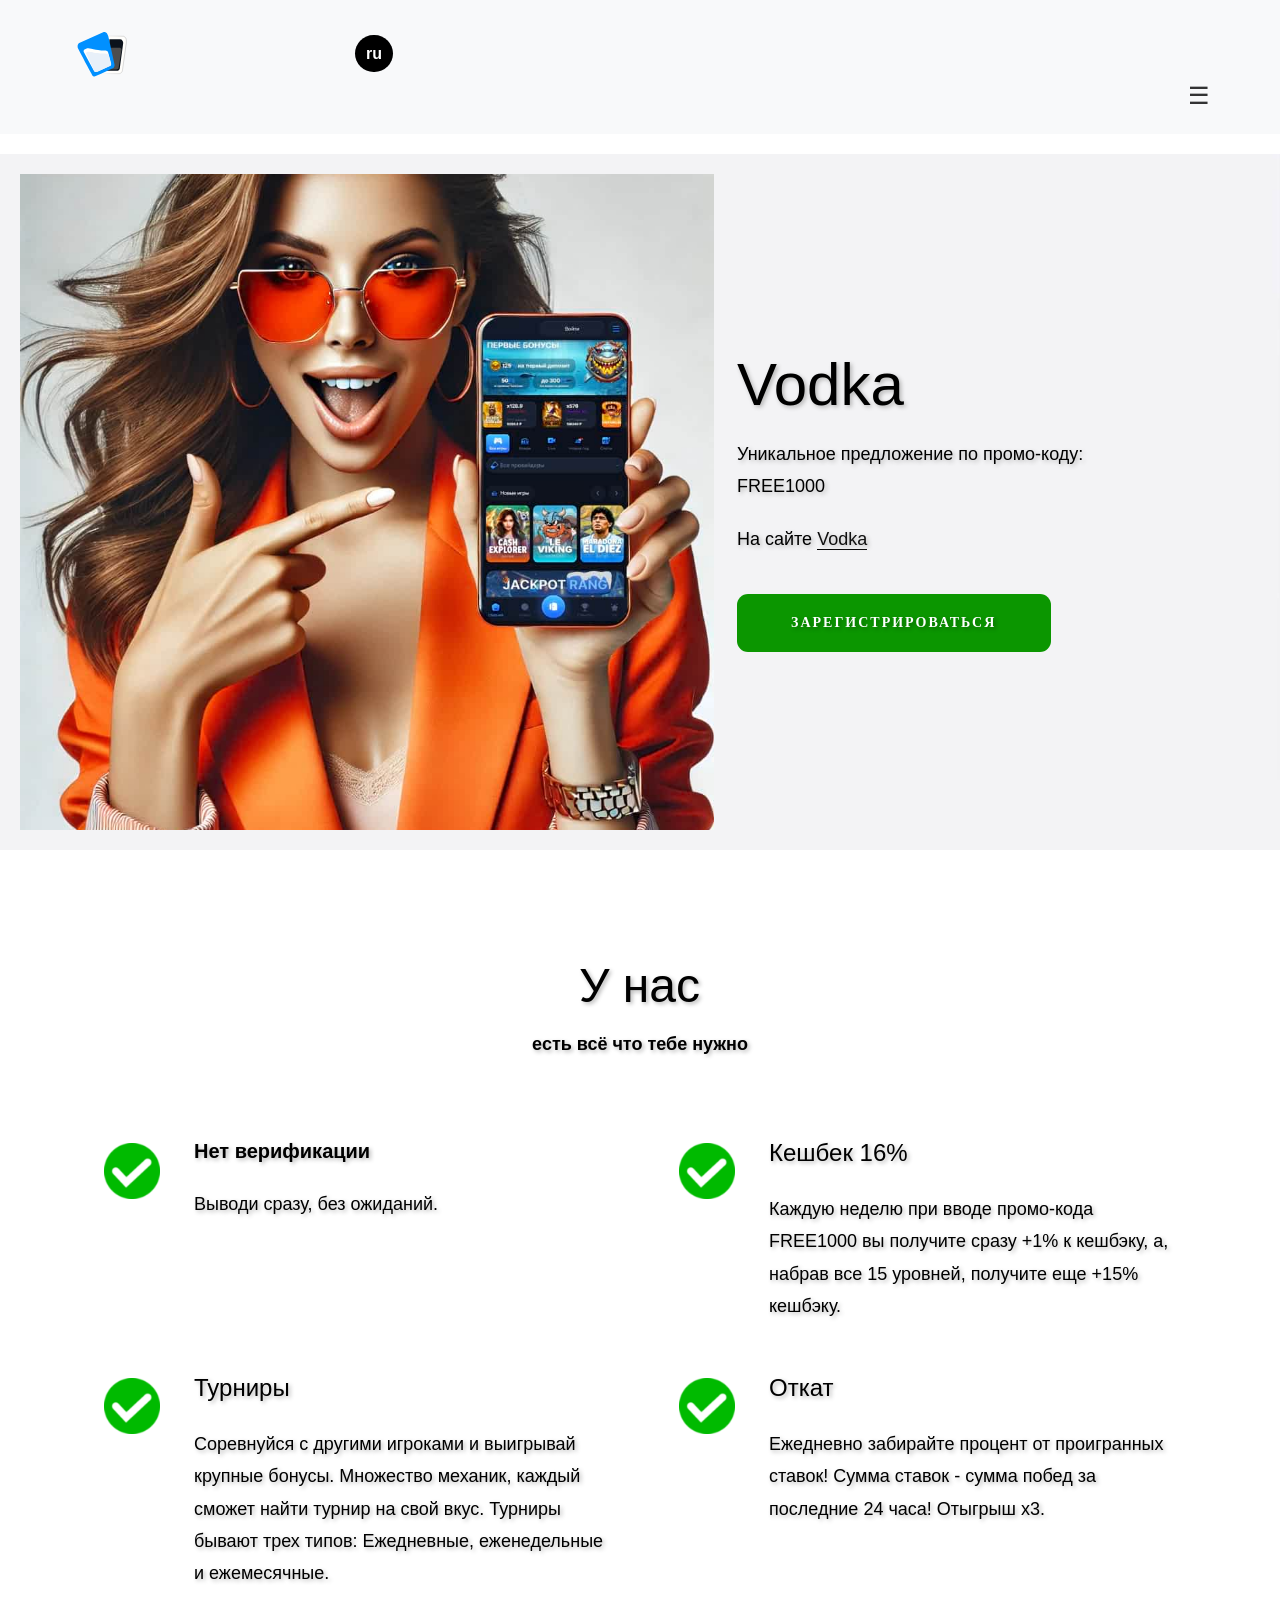
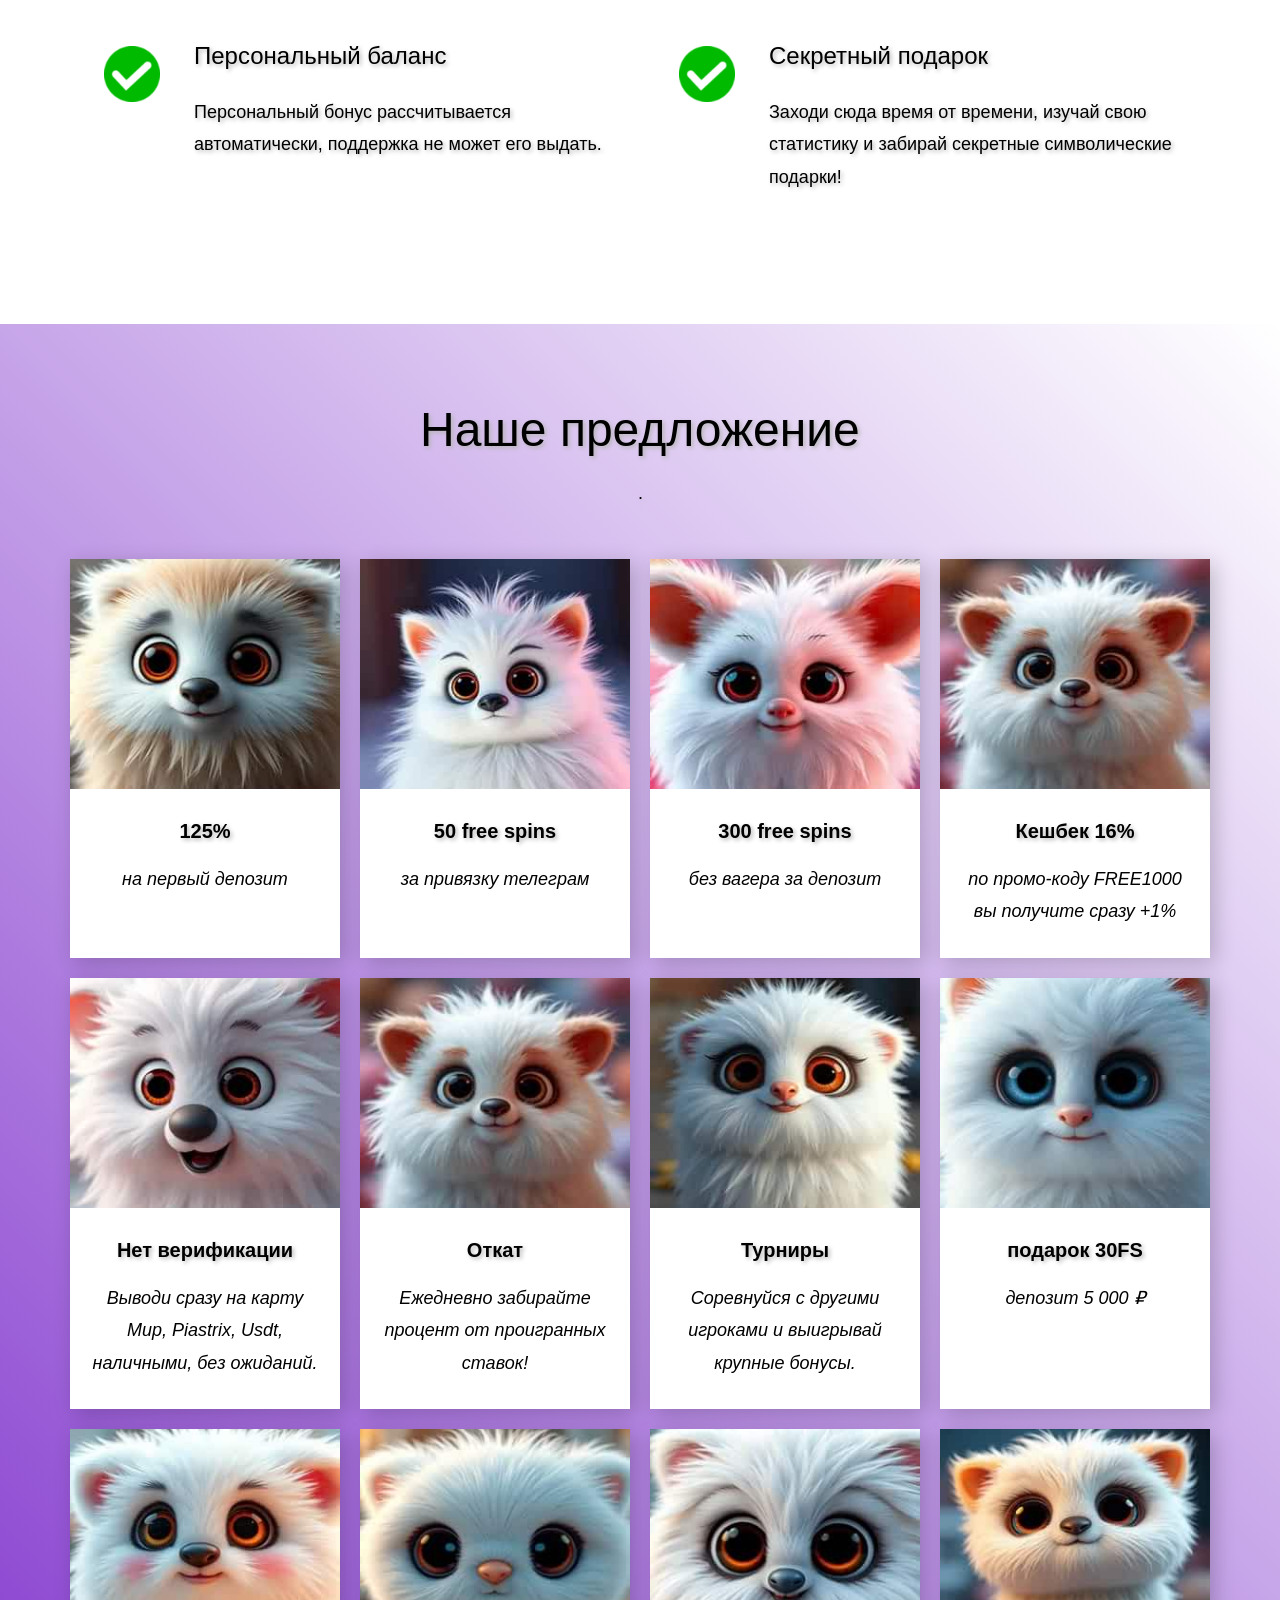
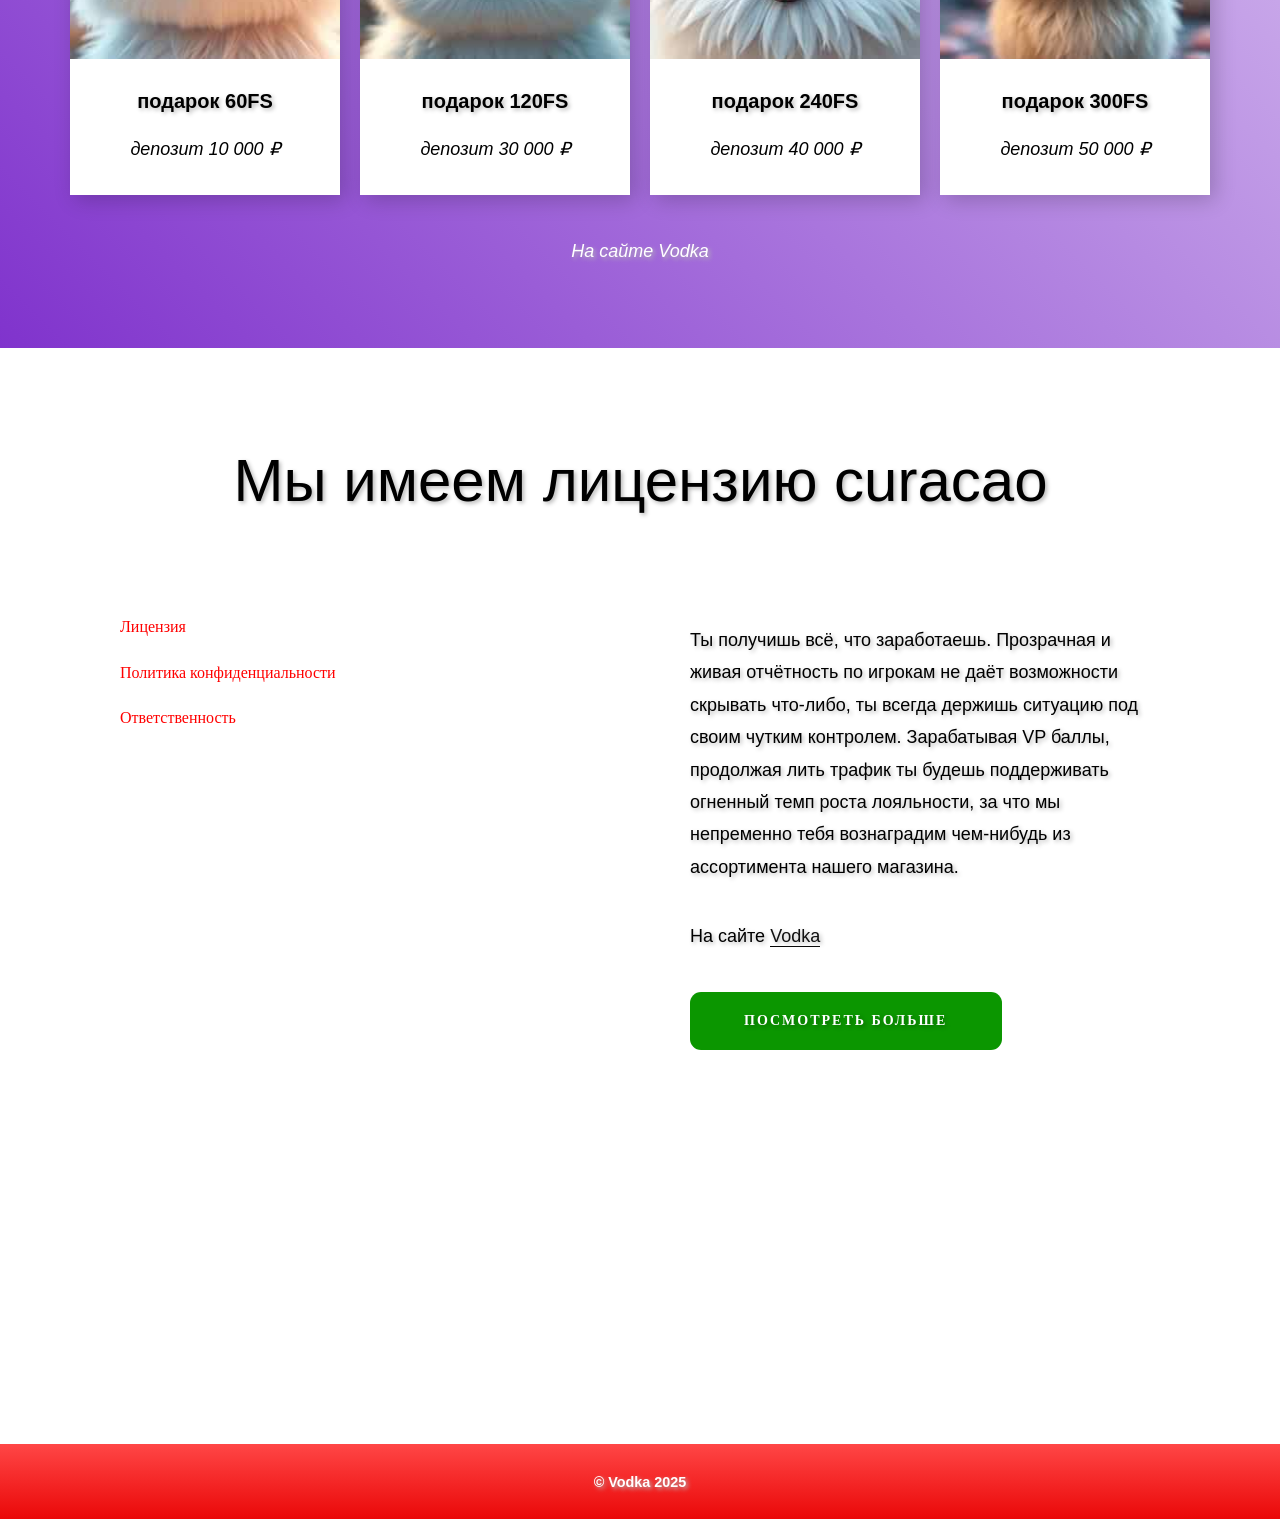
<file: index.html>
<!DOCTYPE html><html lang="ru-RU" class="u-responsive-xs"><head><meta name="viewport" content="width=device-width, initial-scale=1.0"><meta http-equiv="Content-Type" content="text/html; charset=UTF-8"><!--
                 
##          ##       ####         #######         ##      ##            ###
 ##⠀       ##     ###    ###      ##     ##       ##     ##            ## ## 
  ##      ##     ##        ##     ##       ##     ##    ##            ##   ##
   ##    ##      ##        ##     ##       ##     ## # ##            ##     ##
    ##  ##       ##        ##     ##       ##     ##    ##          ###########
     ####         ###    ###      ##     ##       ##     ##        ##         ##
      ##             ####         #######         ##      ###     ##           ##
 
Hi! Want to win a million then this is the place for you!
    
    You've come to the right place! Top casino vodka ➤ site://
    www.vodka_casino,
    title: vodka_casino,
    alt: vodka,
    description: Casino VODKA it is top site original forever.
    --> <style>img:is([sizes="auto" i], [sizes^="auto," i]){ contain-intrinsic-size: 3000px 1500px} @media screen and (max-width: 768px){ .iframe{ width: 300px; height: 169px}} </style><meta name="google-adsense-account" content="ca-pub-1398413853392408"><meta name="mobile-web-app-capable" content="yes"><link rel="preload" as="image" href="images/c461c07a441a5d220e8feb1a/b647818fa6715b5f81bd0768/-min3.jpg" type="image/jpeg"><link rel="stylesheet" href="cashe/nicepage.css" media="screen"><link rel="stylesheet" href="cashe/nicepage-site.css" media="screen"><link rel="stylesheet" href="cashe/kaz-vodka.css" media="screen"><script class="u-script" type="text/javascript" src="assets/jquery-3.5.1.min.js" defer></script><meta name='robots' content='index, follow, max-image-preview:large, max-snippet:-1, max-video-preview:-1'><link rel="canonical" href="https://vodka-kaz.ru/index.html"><meta name="keywords" content="казино-водка,водка-казино,casino-vodka,vodka-casino,vodkabet,казиноводка,водкаказино,casinovodka,vodkacasino,vodkabet,license,vodka,лицензия,зеркало,R это знак качества"><meta name="description" content="Водка Казино ➫ Ваш Бонус ➬ 300fs REGᴺᵒᵂ ➯ Telegram АкТиВаЦиЯ ➩ 50fs сегодня"><title>⌚ ➥ VODKA CASINO ➯ За TeLeGrAm ➩ 50fs today осталось 31 999 активаций ЖМИ</title><meta property="og:locale" content="ru_RU"><meta property="og:type" content="website"><meta property="og:title" content="Vodka - cайт который ты ищешь - Водка официальный сайт - Зеркало - Парнерка"><meta property="og:description" content="Детальный обзор официального сайта Vodka bet и вход по актуальному и рабочему зеркалу Vodka."><meta property="og:url" content="https://vodka-kaz.ru/"><meta property="og:site_name" content="Vodka casino"><meta property="article:modified_time" content="2025-03-06T17:30:01+00:00"><meta property="og:image" content="https://vodka-kaz.ru/vodkabet-logo.webp"><meta property="og:image:width" content="512"><meta property="og:image:height" content="512"><meta property="og:image:type" content="image/webp"><meta name="twitter:card" content="summary_large_image"><meta name="referrer" content="origin"><meta name="theme-color" content="#478ac9"><link rel="icon" type="image/x-icon" href="/favicon.ico"><link rel="icon" type="image/svg+xml" href="/favicon.svg"><meta name="google-site-verification" content="AHiKVr2d71MeeHd6Q_UW0Z-AHg0CI9n0gim0fjjaAjI" /><meta property="og:image:width" content="160"><meta property="og:image:height" content="160"><script async src="https://pagead2.googlesyndication.com/pagead/js/adsbygoogle.js?client=ca-pub-1398413853392408"crossorigin="anonymous"></script></head><body class="u-body u-xl-mode" data-lang="ru"><header class="u-clearfix u-header u-header" id="sec-176e"><div class="u-clearfix u-sheet u-valign-middle u-sheet-1"><a href="#" class="u-image u-logo u-image-1" aria-label="Home"><img src="images/vodka-bet.svg" class="u-logo-image u-logo-image-1" alt="Логотип компании Водка"></a><div class="language-switch"><a href="https://vodka-kaz.ru/en/index.html" class="lang-button">ru</a></div><nav class="u-menu u-menu-hamburger u-offcanvas u-menu-1 u-enable-responsive" data-responsive-from="XL"><div class="menu-collapse" style="font-size: 1rem; letter-spacing: 0px; font-weight: 700; text-transform: uppercase;"><a class="u-button-style u-nav-link" href="https://vodka-kaz.ru" aria-label="Промокод: FREE1000"><span>☰</span></a></div><div class="u-custom-menu u-nav-container"><ul class="u-nav u-spacing-30 u-unstyled u-nav-1"><li class="u-nav-item"><a class="u-button-style u-nav-link" href="#" aria-label="Промокод: FREE1000">Промокод: FREE1000</a></li></ul></div><div class="u-custom-menu u-nav-container-collapse"><div class="u-black u-container-style u-inner-container-layout u-opacity u-opacity-95 u-sidenav"><div class="u-inner-container-layout u-sidenav-overflow"><button class="u-menu-close" aria-label="Закрыть меню"></button><ul class="u-align-center u-nav u-popupmenu-items u-unstyled u-nav-2"><li class="u-nav-item"><a class="u-button-style u-nav-link" href="#">Промокод: FREE1000</a></li></ul></div></div><div class="u-black u-menu-overlay u-opacity u-opacity-70"></div></div><style class="offcanvas-style">.u-offcanvas .u-sidenav{ flex-basis: 250px !important} .u-offcanvas:not(.u-menu-open-right) .u-sidenav{ margin-left: -250px} .u-offcanvas.u-menu-open-right .u-sidenav{ margin-right: -250px} @keyframes menu-shift-left{ from{ left: 0} to{ left: 250px}} @keyframes menu-unshift-left{ from{ left: 250px} to{ left: 0}} @keyframes menu-shift-right{ from{ right: 0} to{ right: 250px}} @keyframes menu-unshift-right{ from{ right: 250px} to{ right: 0}} </style></nav></div></header><section class="u-clearfix u-image u-section-1" id="sec-e73e" data-image-width="1980" data-image-height="1190"><div class="u-clearfix u-layout-wrap u-layout-wrap-1"><div class="u-layout"><div class="u-layout-row"><div class="u-align-left u-container-style u-image u-layout-cell u-size-35-lg u-size-35-xl u-size-60-md u-size-60-sm u-size-60-xs u-image-1 animated customAnimationIn-played" data-image-width="1376" data-image-height="1080" data-animation-name="customAnimationIn" data-animation-duration="1000" style="will-change: transform, opacity; animation-duration: 1000ms;"><div class="u-container-layout u-container-layout-1"></div></div><div class="u-align-left u-container-align-left u-container-style u-layout-cell u-size-25-lg u-size-25-xl u-size-60-md u-size-60-sm u-size-60-xs u-layout-cell-2 animated customAnimationIn-played" data-animation-name="customAnimationIn" data-animation-duration="1000" data-animation-delay="250" style="will-change: transform, opacity; animation-duration: 1000ms;"><div class="u-container-layout u-valign-middle u-container-layout-2"><h2 class="u-align-left u-text u-text-1">Vodka</h2><p class="u-align-left u-text u-text-2">Уникальное предложение по промо-коду: FREE1000</p><p class="u-align-left u-text u-text-3">На сайте <a href="cashe/vodka.html" class="u-active-none u-border-1 u-border-black u-border-no-left u-border-no-right u-border-no-top u-btn u-button-link u-button-style u-hover-none u-none u-text-body-color u-btn-1" target="_blank" aria-label="Ссылка на сайт Vodka">Vodka</a></p><button class="u-active-black u-align-left u-border-none u-btn u-btn-round u-button-style u-hover-black u-palette-3-base u-radius-11 u-btn-2" type="button" onclick="window.location.href='cashe/vodka.html';">Зарегистрироваться </button></div></div></div></div></div></section><section class="u-align-left u-clearfix u-container-align-center u-white u-section-2" id="carousel_196f"><div class="u-clearfix u-sheet u-valign-middle-lg u-valign-middle-md u-valign-middle-sm u-valign-middle-xs u-sheet-1"><h2 class="u-align-center u-text u-text-default u-text-1 animated customAnimationIn-played" data-animation-name="customAnimationIn" data-animation-duration="1500" style="will-change: transform, opacity; animation-duration: 1500ms;">У нас</h2><p class="u-align-center u-text u-text-2 animated customAnimationIn-played" data-animation-name="customAnimationIn" data-animation-duration="1000" style="will-change: transform, opacity; animation-duration: 1000ms;">есть всё что тебе нужно</p><div class="u-expanded-width u-list u-list-1"><div class="u-repeater u-repeater-1"><div class="u-align-left u-container-style u-list-item u-repeater-item u-white u-list-item-1 animated customAnimationIn-played" data-animation-name="customAnimationIn" data-animation-duration="1500" data-animation-delay="500" style="will-change: transform, opacity; animation-duration: 1500ms;"><div class="u-container-layout u-similar-container u-container-layout-1"><span class="u-file-icon u-icon u-icon-circle u-palette-3-base u-icon-1"><img src="images/vodka.png" alt="в зеленом кружке белая галочка" class="scaled-image"></span><h3 class="u-text u-text-3">Нет верификации</h3><p class="u-text u-text-4">Выводи сразу, без ожиданий.</p></div></div><div class="u-align-left u-container-style u-list-item u-repeater-item u-white u-list-item-2 animated customAnimationIn-played" data-animation-name="customAnimationIn" data-animation-duration="1500" data-animation-delay="500" style="will-change: transform, opacity; animation-duration: 1500ms;"><div class="u-container-layout u-similar-container u-container-layout-2"><span class="u-file-icon u-icon u-icon-circle u-palette-3-base u-icon-2"><img src="images/vodka.png" alt="в зеленом кружке белая галочка" class="scaled-image"></span><h3 class="u-text u-text-5">Кешбек 16%</h3><p class="u-text u-text-6">Каждую неделю при вводе промо-кода FREE1000 вы получите сразу +1% к кешбэку, а, набрав все 15 уровней, получите еще +15% кешбэку.</p></div></div><div class="u-align-left u-container-style u-list-item u-repeater-item u-white u-list-item-3 animated customAnimationIn-played" data-animation-name="customAnimationIn" data-animation-duration="1500" data-animation-delay="500" style="will-change: transform, opacity; animation-duration: 1500ms;"><div class="u-container-layout u-similar-container u-container-layout-3"><span class="u-file-icon u-icon u-icon-circle u-palette-3-base u-icon-3"><img src="images/vodka.png" alt="в зеленом кружке белая галочка" class="scaled-image"></span><h3 class="u-text u-text-7">Турниры</h3><p class="u-text u-text-8">Соревнуйся с другими игроками и выигрывай крупные бонусы. Множество механик, каждый сможет найти турнир на свой вкус. Турниры бывают трех типов: Ежедневные, еженедельные и ежемесячные.</p></div></div><div class="u-align-left u-container-style u-list-item u-repeater-item u-white u-list-item-4 animated customAnimationIn-played" data-animation-name="customAnimationIn" data-animation-duration="1500" data-animation-delay="500" style="will-change: transform, opacity; animation-duration: 1500ms;"><div class="u-container-layout u-similar-container u-container-layout-4"><span class="u-file-icon u-icon u-icon-circle u-palette-3-base u-icon-4"><img src="images/vodka.png" alt="в зеленом кружке белая галочка" class="scaled-image"></span><h3 class="u-text u-text-9">Откат</h3><p class="u-text u-text-10">Ежедневно забирайте процент от проигранных ставок! Сумма ставок - сумма побед за последние 24 часа! Отыгрыш x3.</p></div></div><div class="u-align-left u-container-style u-list-item u-repeater-item u-white u-list-item-5 animated customAnimationIn-played" data-animation-name="customAnimationIn" data-animation-duration="1500" data-animation-delay="500" style="will-change: transform, opacity; animation-duration: 1500ms;"><div class="u-container-layout u-similar-container u-container-layout-5"><span class="u-file-icon u-icon u-icon-circle u-palette-3-base u-icon-5"><img src="images/vodka.png" alt="в зеленом кружке белая галочка" class="scaled-image"></span><h3 class="u-text u-text-11">Персональный баланс</h3><p class="u-text u-text-12">Персональный бонус рассчитывается автоматически, поддержка не может его выдать.</p></div></div><div class="u-align-left u-container-style u-list-item u-repeater-item u-white u-list-item-6 animated customAnimationIn-played" data-animation-name="customAnimationIn" data-animation-duration="1500" data-animation-delay="500" style="will-change: transform, opacity; animation-duration: 1500ms;"><div class="u-container-layout u-similar-container u-container-layout-6"><span class="u-file-icon u-icon u-icon-circle u-palette-3-base u-icon-6"><img src="images/vodka.png" alt="в зеленом кружке белая галочка" class="scaled-image"></span><h3 class="u-text u-text-13">Секретный подарок</h3><p class="u-text u-text-14">Заходи сюда время от времени, изучай свою статистику и забирай секретные символические подарки!</p></div></div></div></div></div></section><section class="u-align-center u-clearfix u-container-align-center u-palette-3-base u-section-3" id="sec-3174"><div class="u-clearfix u-sheet u-valign-middle u-sheet-1"><h2 class="u-align-center u-text u-text-default u-text-1 animated customAnimationIn-played" data-animation-name="customAnimationIn" data-animation-duration="1500" data-animation-delay="0" style="will-change: transform, opacity; animation-duration: 1500ms;">Наше предложение</h2><p class="u-align-center u-text u-text-2 animated customAnimationIn-played" data-animation-name="customAnimationIn" data-animation-duration="1500" data-animation-delay="250" style="will-change: transform, opacity; animation-duration: 1500ms;">.</p><div class="u-expanded-width u-list u-list-1"><div class="u-repeater u-repeater-1"><div class="u-align-center u-container-align-center-lg u-container-align-center-md u-container-align-center-sm u-container-align-center-xs u-container-style u-list-item u-palette-5-dark-3 u-repeater-item u-shape-rectangle u-list-item-1 animated customAnimationIn-played" data-animation-name="customAnimationIn" data-animation-duration="1500" data-animation-delay="500" style="will-change: transform, opacity; animation-duration: 1500ms;"><div class="u-container-layout u-similar-container u-container-layout-1"><img class="u-expanded-width u-image u-image-default u-image-1" src="images/d2cc3eaa/2713395/images/rtt.jpg" alt="125% на первый депозит"><h3 class="u-align-center-lg u-align-center-md u-align-center-sm u-align-center-xs u-custom-font u-font-roboto-condensed u-hover-feature u-text u-text-3">125%</h3><p class="u-align-center-lg u-align-center-md u-align-center-sm u-align-center-xs u-hover-feature u-text u-text-4">на первый депозит</p></div></div><div class="u-align-center u-container-align-center-lg u-container-align-center-md u-container-align-center-sm u-container-align-center-xs u-container-style u-list-item u-palette-5-dark-3 u-repeater-item u-shape-rectangle u-list-item-2 animated customAnimationIn-played" data-animation-name="customAnimationIn" data-animation-duration="1500" data-animation-delay="500" style="will-change: transform, opacity; animation-duration: 1500ms;"><div class="u-container-layout u-similar-container u-container-layout-2"><img class="u-expanded-width u-image u-image-default u-image-2" src="images/d2cc3eaa/3159880/images/32144.jpg" alt="50 free spins за привязку телеграм"><h3 class="u-align-center-lg u-align-center-md u-align-center-sm u-align-center-xs u-custom-font u-font-roboto-condensed u-hover-feature u-text u-text-5">50 free spins</h3><p class="u-align-center-lg u-align-center-md u-align-center-sm u-align-center-xs u-hover-feature u-text u-text-6">за привязку телеграм</p></div></div><div class="u-align-center u-container-align-center-lg u-container-align-center-md u-container-align-center-sm u-container-align-center-xs u-container-style u-list-item u-palette-5-dark-3 u-repeater-item u-shape-rectangle u-list-item-3 animated customAnimationIn-played" data-animation-name="customAnimationIn" data-animation-duration="1500" data-animation-delay="500" style="will-change: transform, opacity; animation-duration: 1500ms;"><div class="u-container-layout u-similar-container u-container-layout-3"><img class="u-expanded-width u-image u-image-default u-image-3" src="images/d2cc3eaa/3159880/images/321.jpg" alt="300 free spins без вагера за депозит"><h3 class="u-align-center-lg u-align-center-md u-align-center-sm u-align-center-xs u-custom-font u-font-roboto-condensed u-hover-feature u-text u-text-7">300 free spins</h3><p class="u-align-center-lg u-align-center-md u-align-center-sm u-align-center-xs u-hover-feature u-text u-text-8">без вагера за депозит</p></div></div><div class="u-align-center u-container-align-center-lg u-container-align-center-md u-container-align-center-sm u-container-align-center-xs u-container-style u-list-item u-palette-5-dark-3 u-repeater-item u-shape-rectangle u-list-item-4 animated customAnimationIn-played" data-animation-name="customAnimationIn" data-animation-duration="1500" data-animation-delay="500" style="will-change: transform, opacity; animation-duration: 1500ms;"><div class="u-container-layout u-similar-container u-container-layout-4"><img class="u-expanded-width u-image u-image-default u-image-4" src="images/d2cc3eaa/3159880/images/er4334.jpg" alt="Кешбек 16% по промо-коду FREE1000 вы получите сразу +1%"><h3 class="u-align-center-lg u-align-center-md u-align-center-sm u-align-center-xs u-custom-font u-font-roboto-condensed u-hover-feature u-text u-text-9">Кешбек 16%</h3><p class="u-align-center-lg u-align-center-md u-align-center-sm u-align-center-xs u-hover-feature u-text u-text-10">по промо-коду FREE1000 вы получите сразу +1%</p></div></div><div class="u-align-center u-container-align-center-lg u-container-align-center-md u-container-align-center-sm u-container-align-center-xs u-container-style u-list-item u-palette-5-dark-3 u-repeater-item u-shape-rectangle u-list-item-5 animated customAnimationIn-played" data-animation-name="customAnimationIn" data-animation-duration="1500" data-animation-delay="500" style="will-change: transform, opacity; animation-duration: 1500ms;"><div class="u-container-layout u-similar-container u-container-layout-5"><img class="u-expanded-width u-image u-image-default u-image-5" src="images/d2cc3eaa/3159880/images/44556.jpg" alt="Нет верификации"><h3 class="u-align-center-lg u-align-center-md u-align-center-sm u-align-center-xs u-custom-font u-font-roboto-condensed u-hover-feature u-text u-text-11">Нет верификации</h3><p class="u-align-center-lg u-align-center-md u-align-center-sm u-align-center-xs u-hover-feature u-text u-text-12">Выводи сразу на карту Мир, Piastrix, Usdt, наличными, без ожиданий.</p></div></div><div class="u-align-center u-container-align-center-lg u-container-align-center-md u-container-align-center-sm u-container-align-center-xs u-container-style u-list-item u-palette-5-dark-3 u-repeater-item u-shape-rectangle u-list-item-6 animated customAnimationIn-played" data-animation-name="customAnimationIn" data-animation-duration="1500" data-animation-delay="500" style="will-change: transform, opacity; animation-duration: 1500ms;"><div class="u-container-layout u-similar-container u-container-layout-6"><img class="u-expanded-width u-image u-image-default u-image-6" src="images/d2cc3eaa/3159880/images/4r3536.jpg" alt="Откат"><h3 class="u-align-center-lg u-align-center-md u-align-center-sm u-align-center-xs u-custom-font u-font-roboto-condensed u-hover-feature u-text u-text-13">Откат</h3><p class="u-align-center-lg u-align-center-md u-align-center-sm u-align-center-xs u-hover-feature u-text u-text-14">Ежедневно забирайте процент от проигранных ставок!</p></div></div><div class="u-align-center u-container-align-center-lg u-container-align-center-md u-container-align-center-sm u-container-align-center-xs u-container-style u-list-item u-palette-5-dark-3 u-repeater-item u-shape-rectangle u-list-item-7 animated customAnimationIn-played" data-animation-name="customAnimationIn" data-animation-duration="1500" data-animation-delay="500" style="will-change: transform, opacity; animation-duration: 1500ms;"><div class="u-container-layout u-similar-container u-container-layout-7"><img class="u-expanded-width u-image u-image-default u-image-7" src="images/d2cc3eaa/3159880/images/rttyyy.jpg" alt="Турниры"><h3 class="u-align-center-lg u-align-center-md u-align-center-sm u-align-center-xs u-custom-font u-font-roboto-condensed u-hover-feature u-text u-text-15">Турниры</h3><p class="u-align-center-lg u-align-center-md u-align-center-sm u-align-center-xs u-hover-feature u-text u-text-16">Соревнуйся с другими игроками и выигрывай крупные бонусы.</p></div></div><div class="u-align-center u-container-align-center-lg u-container-style u-list-item u-palette-5-dark-3 u-repeater-item u-shape-rectangle u-video-cover u-list-item-8 animated customAnimationIn-played" data-animation-name="customAnimationIn" data-animation-duration="1500" data-animation-delay="500" style="will-change: transform, opacity; animation-duration: 1500ms;"><div class="u-container-layout u-similar-container u-container-layout-8"><img class="u-expanded-width u-image u-image-default u-image-8" src="images/c461c07a441a5d220e8feb1a/2829e0920a9c51c18a247f37/ui.jpg" alt="подарок 30FS"><h3 class="u-align-center-lg u-align-center-md u-align-center-sm u-align-center-xs u-custom-font u-font-roboto-condensed u-hover-feature u-text u-text-17">подарок 30FS</h3><p class="u-align-center-lg u-align-center-md u-align-center-sm u-align-center-xs u-hover-feature u-text u-text-18">депозит 5 000 ₽</p></div></div><div class="u-align-center u-container-align-center-lg u-container-style u-list-item u-palette-5-dark-3 u-repeater-item u-shape-rectangle u-video-cover u-list-item-9 animated customAnimationIn-played" data-animation-name="customAnimationIn" data-animation-duration="1500" data-animation-delay="500" style="will-change: transform, opacity; animation-duration: 1500ms;"><div class="u-container-layout u-similar-container u-container-layout-9"><img class="u-expanded-width u-image u-image-default u-image-9" src="images/d2cc3eaa/2713395/images/45t2.jpg" alt="подарок 60FS"><h3 class="u-align-center-lg u-align-center-md u-align-center-sm u-align-center-xs u-custom-font u-font-roboto-condensed u-hover-feature u-text u-text-19">подарок 60FS</h3><p class="u-align-center-lg u-align-center-md u-align-center-sm u-align-center-xs u-hover-feature u-text u-text-20">депозит 10 000 ₽</p></div></div><div class="u-align-center u-container-align-center-lg u-container-style u-list-item u-palette-5-dark-3 u-repeater-item u-shape-rectangle u-video-cover u-list-item-10 animated customAnimationIn-played" data-animation-name="customAnimationIn" data-animation-duration="1500" data-animation-delay="500" style="will-change: transform, opacity; animation-duration: 1500ms;"><div class="u-container-layout u-similar-container u-container-layout-10"><img class="u-expanded-width u-image u-image-default u-image-10" src="images/d2cc3eaa/2713395/images/34554.jpg" alt="подарок 120FS"><h3 class="u-align-center-lg u-align-center-md u-align-center-sm u-align-center-xs u-custom-font u-font-roboto-condensed u-hover-feature u-text u-text-21">подарок 120FS</h3><p class="u-align-center-lg u-align-center-md u-align-center-sm u-align-center-xs u-hover-feature u-text u-text-22">депозит 30 000 ₽</p></div></div><div class="u-align-center u-container-align-center-lg u-container-style u-list-item u-palette-5-dark-3 u-repeater-item u-shape-rectangle u-video-cover u-list-item-11 animated customAnimationIn-played" data-animation-name="customAnimationIn" data-animation-duration="1500" data-animation-delay="500" style="will-change: transform, opacity; animation-duration: 1500ms;"><div class="u-container-layout u-similar-container u-container-layout-11"><img class="u-expanded-width u-image u-image-default u-image-11" src="images/d2cc3eaa/2713395/images/ytty.jpg" alt="подарок 240FS"><h3 class="u-align-center-lg u-align-center-md u-align-center-sm u-align-center-xs u-custom-font u-font-roboto-condensed u-hover-feature u-text u-text-23">подарок 240FS</h3><p class="u-align-center-lg u-align-center-md u-align-center-sm u-align-center-xs u-hover-feature u-text u-text-24">депозит 40 000 ₽</p></div></div><div class="u-align-center u-container-align-center-lg u-container-style u-list-item u-palette-5-dark-3 u-repeater-item u-shape-rectangle u-video-cover u-list-item-12 animated customAnimationIn-played" data-animation-name="customAnimationIn" data-animation-duration="1500" data-animation-delay="500" style="will-change: transform, opacity; animation-duration: 1500ms;"><div class="u-container-layout u-similar-container u-container-layout-12"><img class="u-expanded-width u-image u-image-default u-image-12" src="images/d2cc3eaa/2713395/images/45454666.jpg" alt="подарок 300FS"><h3 class="u-align-center-lg u-align-center-md u-align-center-sm u-align-center-xs u-custom-font u-font-roboto-condensed u-hover-feature u-text u-text-25">подарок 300FS</h3><p class="u-align-center-lg u-align-center-md u-align-center-sm u-align-center-xs u-hover-feature u-text u-text-26">депозит 50 000 ₽</p></div></div></div></div><p class="u-align-center u-text u-text-body-alt-color u-text-27 animated customAnimationIn-played" data-animation-name="customAnimationIn" data-animation-duration="1500" data-animation-delay="500" style="will-change: transform, opacity; animation-duration: 1500ms;">На сайте <a href="cashe/vodka.html" class="u-border-1 u-border-active-palette-2-base u-border-hover-palette-2-base u-border-no-left u-border-no-right u-border-no-top u-border-white u-bottom-left-radius-0 u-bottom-right-radius-0 u-btn u-button-link u-button-style u-none u-radius-0 u-text-body-alt-color u-top-left-radius-0 u-top-right-radius-0 u-btn-1" target="_blank" aria-label="Ссылка на сайт Vodka">Vodka</a></p></div></section><section class="u-align-center u-clearfix u-section-4" id="carousel_3bdb"><div class="u-clearfix u-sheet u-sheet-1"><h2 class="u-text u-text-1 animated customAnimationIn-played" data-animation-name="customAnimationIn" data-animation-duration="1500" data-animation-delay="500" style="will-change: transform, opacity; animation-duration: 1500ms;">Мы имеем лицензию curacao</h2><div class="u-clearfix u-expanded-width u-layout-wrap u-layout-wrap-1"><div class="u-layout"><div class="u-layout-row"><div class="u-container-style u-layout-cell u-size-30 u-white u-layout-cell-1 animated customAnimationIn-played" data-animation-name="customAnimationIn" data-animation-duration="1500" data-animation-delay="250" style="will-change: transform, opacity; animation-duration: 1500ms;"><div class="u-container-layout u-valign-top u-container-layout-1"><div class="u-accordion u-expanded-width u-spacing-2 u-accordion-1"><div role="tablist"><a class="u-accordion-link u-active-palette-3-base u-button-style u-text-palette-3-base url" href="cashe/license.html" id="link-accordion-license" aria-controls="accordion-license" aria-expanded="true" role="tab" target="_blank">Лицензия</a><a class="u-accordion-link u-active-palette-3-base u-button-style u-text-palette-3-base url" href="cashe/police.html" id="link-accordion-privacy" aria-controls="accordion-privacy" aria-expanded="false" role="tab" target="_blank">Политика конфиденциальности</a><a class="u-accordion-link u-active-palette-3-base u-button-style u-text-palette-3-base url" href="cashe/otvet.html" id="link-accordion-responsibility" aria-controls="accordion-responsibility" aria-expanded="false" role="tab" target="_blank">Ответственность</a></div></div></div></div><div class="u-align-left u-container-style u-layout-cell u-size-30 u-layout-cell-2 animated customAnimationIn-played" data-animation-name="customAnimationIn" data-animation-duration="1500" data-animation-delay="500" style="will-change: transform, opacity; animation-duration: 1500ms;"><div class="u-container-layout u-container-layout-6"><p class="u-text u-text-7">Ты получишь всё, что заработаешь. Прозрачная и живая отчётность по игрокам не даёт возможности скрывать что-либо, ты всегда держишь ситуацию под своим чутким контролем. Зарабатывая VP баллы, продолжая лить трафик ты будешь поддерживать огненный темп роста лояльности, за что мы непременно тебя вознаградим чем-нибудь из ассортимента нашего магазина.</p><p class="u-align-left u-text u-text-8">На сайте <a href="cashe/vodka.html" class="u-active-none u-border-1 u-border-black u-border-no-left u-border-no-right u-border-no-top u-btn u-button-link u-button-style u-hover-none u-none u-text-body-color u-btn-1" target="_blank" aria-label="Ссылка на сайт Vodka">Vodka</a></p><button class="u-active-black u-align-left u-border-none u-btn u-btn-round u-button-style u-hover-black u-palette-3-base u-radius-11 u-btn-2" type="button" onclick="window.location.href='cashe/vodka.html';">Посмотреть больше </button></div></div></div></div></div></div></section><section class="u-backlink u-clearfix u-grey-80"><a class="u-link" href="#" target="_blank" aria-label="Ссылка на Nicepage"><span></span></a><p class="u-text"><span style="color: #FFFFFF;">© Vodka 2025</span></p><a class="u-link" href="#" target="_blank" aria-label="Ссылка на Nicepage"><span></span></a></section><style>.u-disable-duration *{ transition-duration: 0s !important} </style></body></html>
</file>
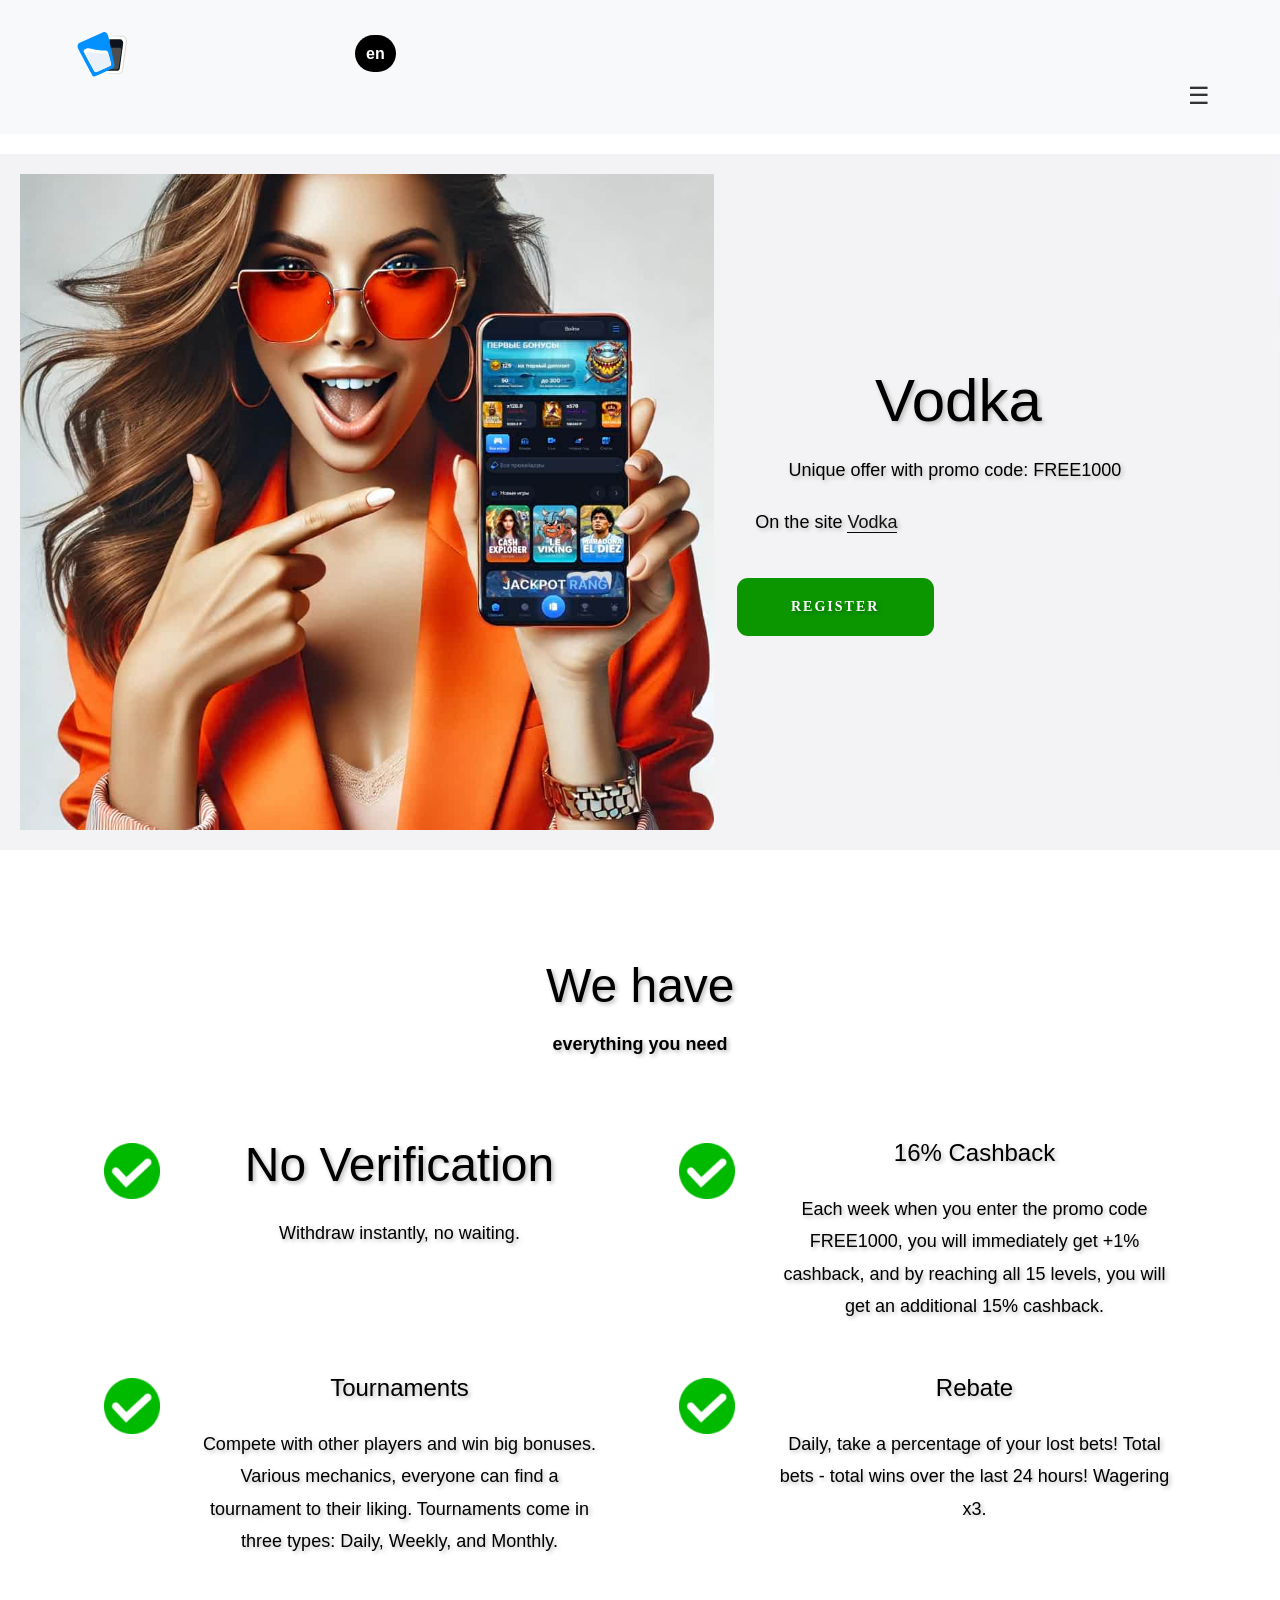
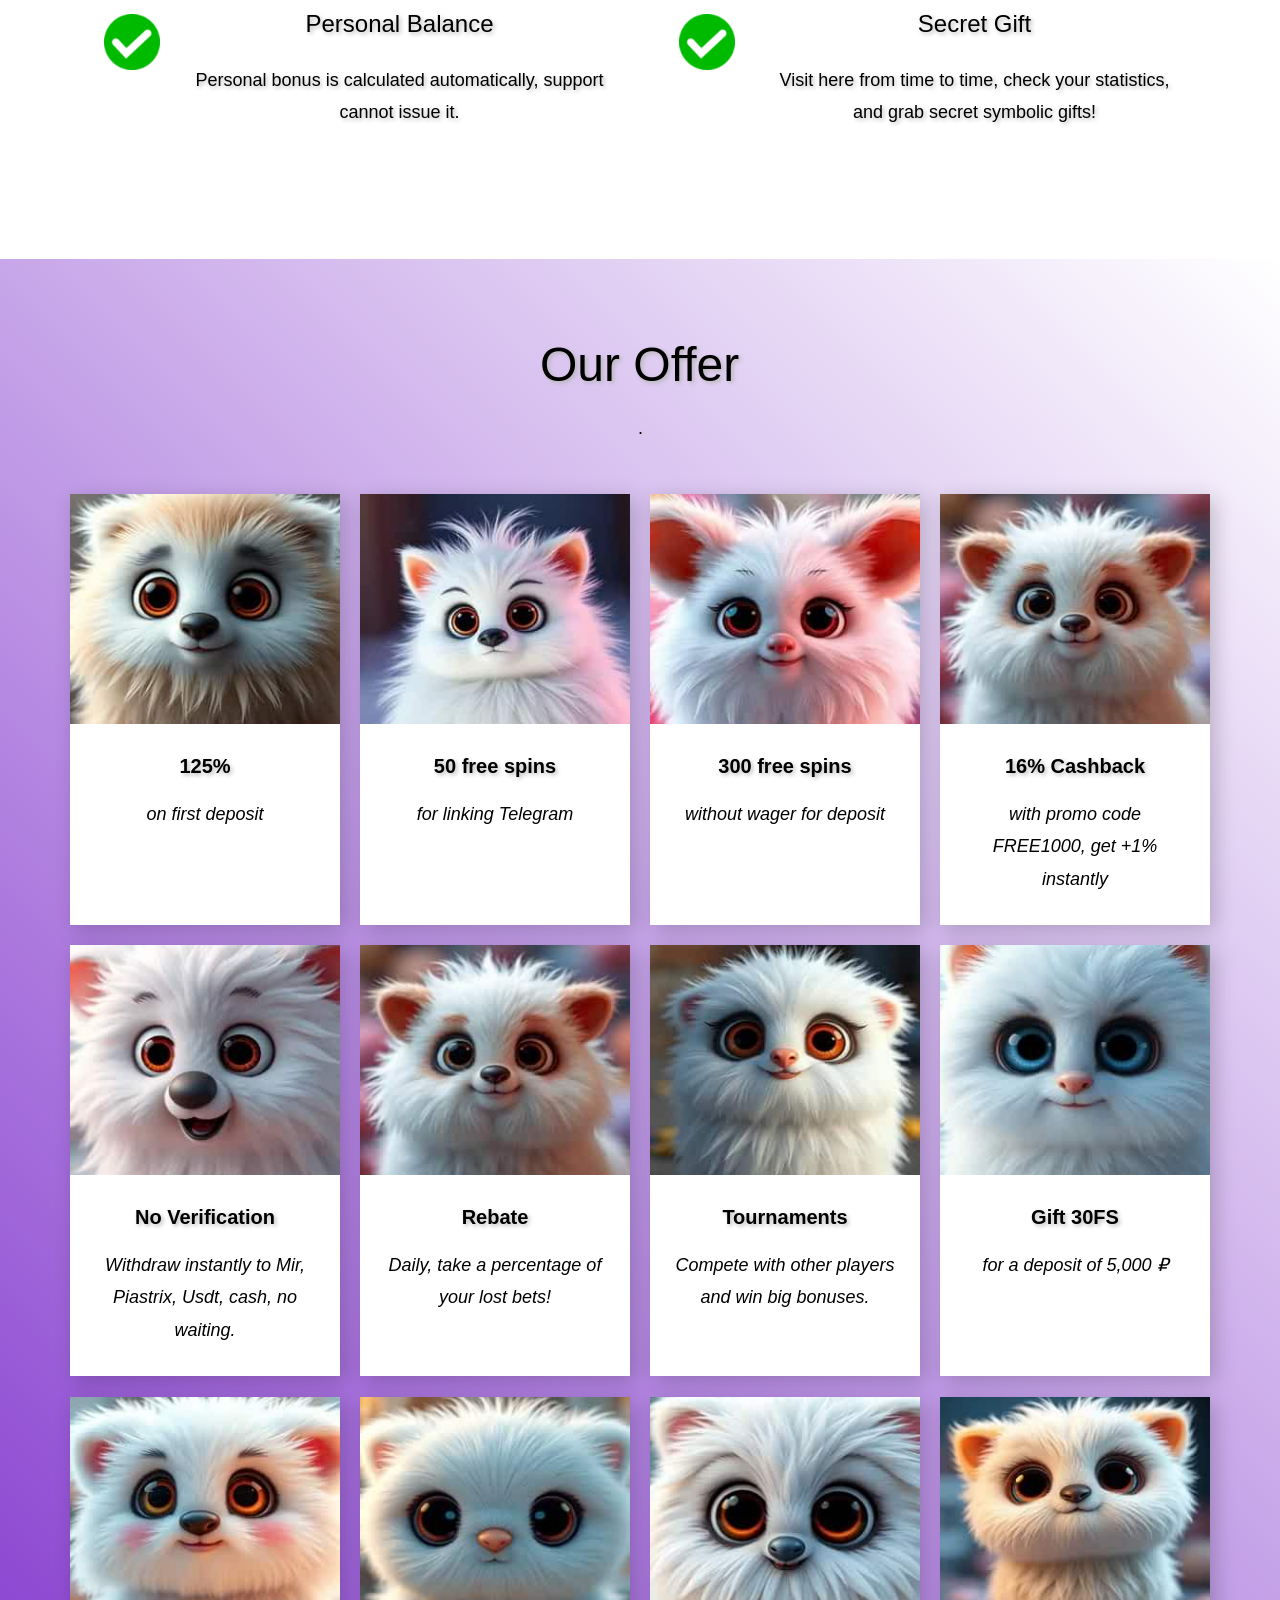
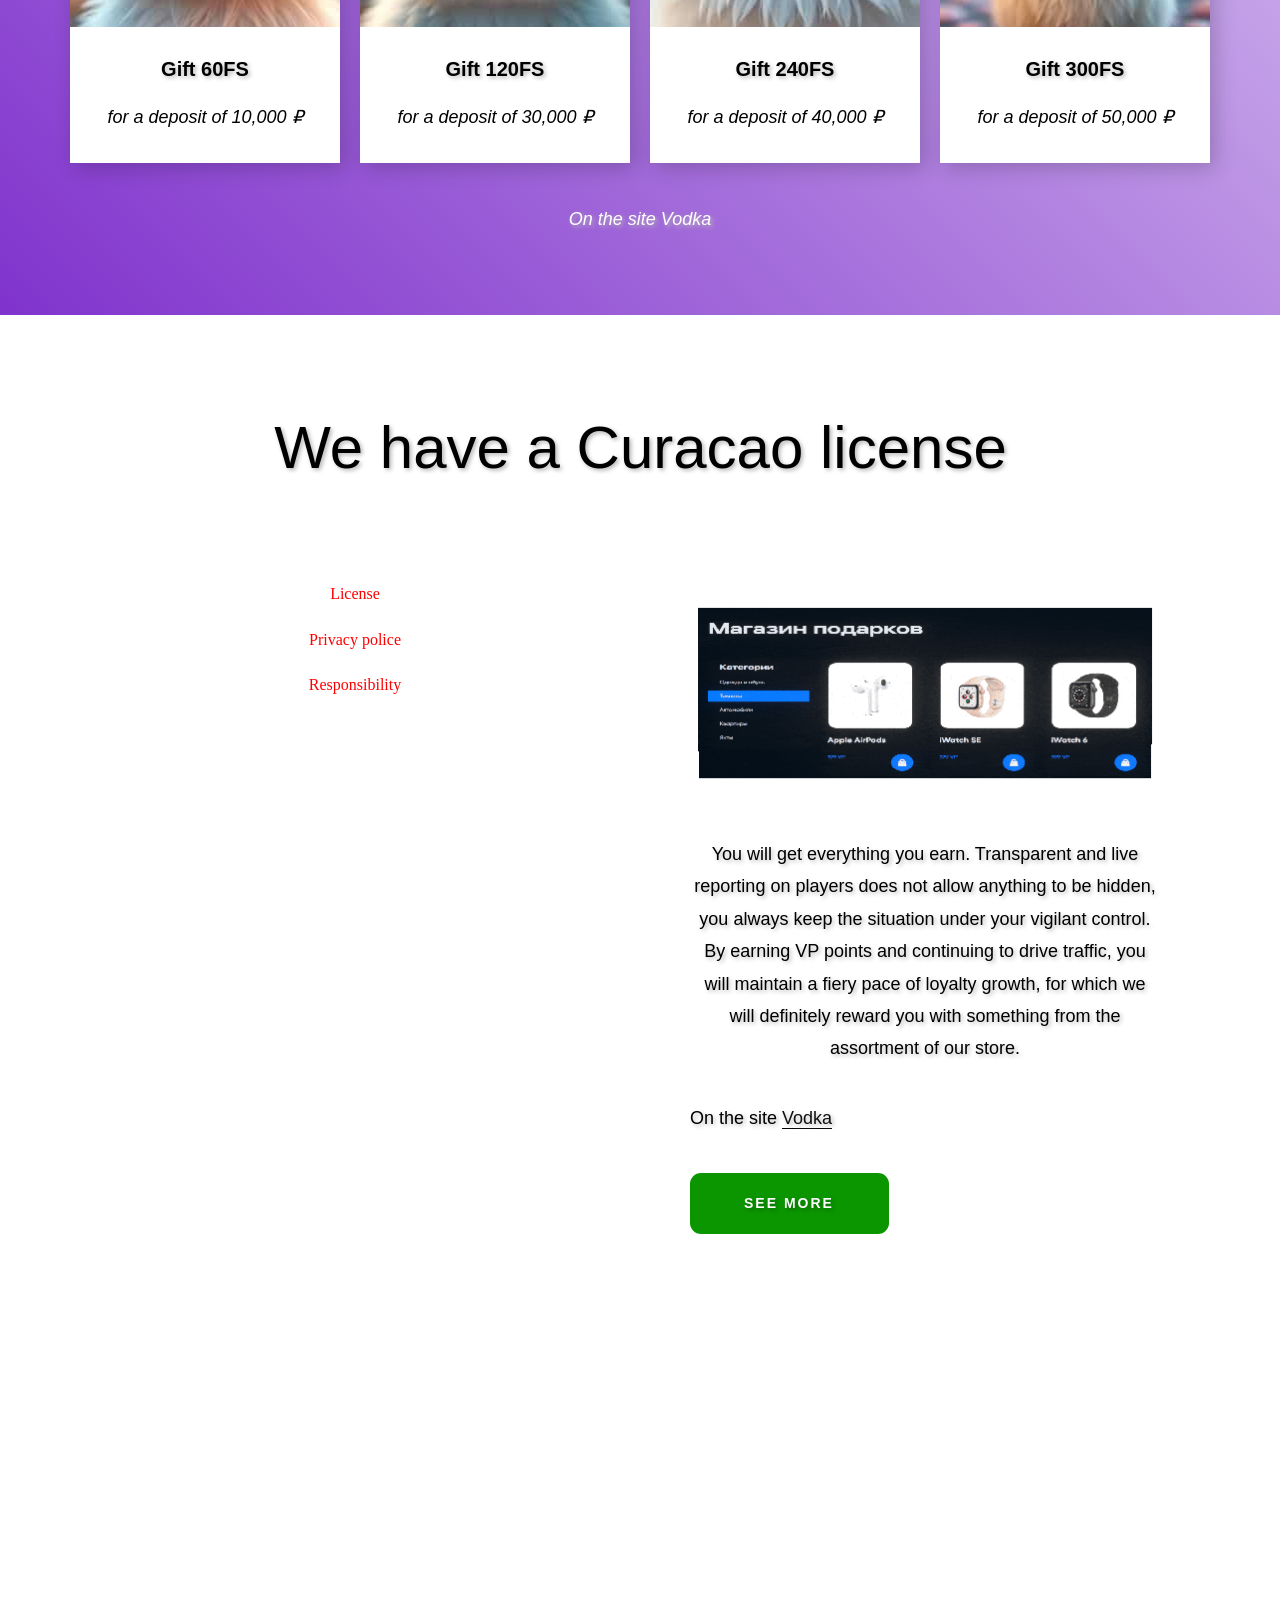
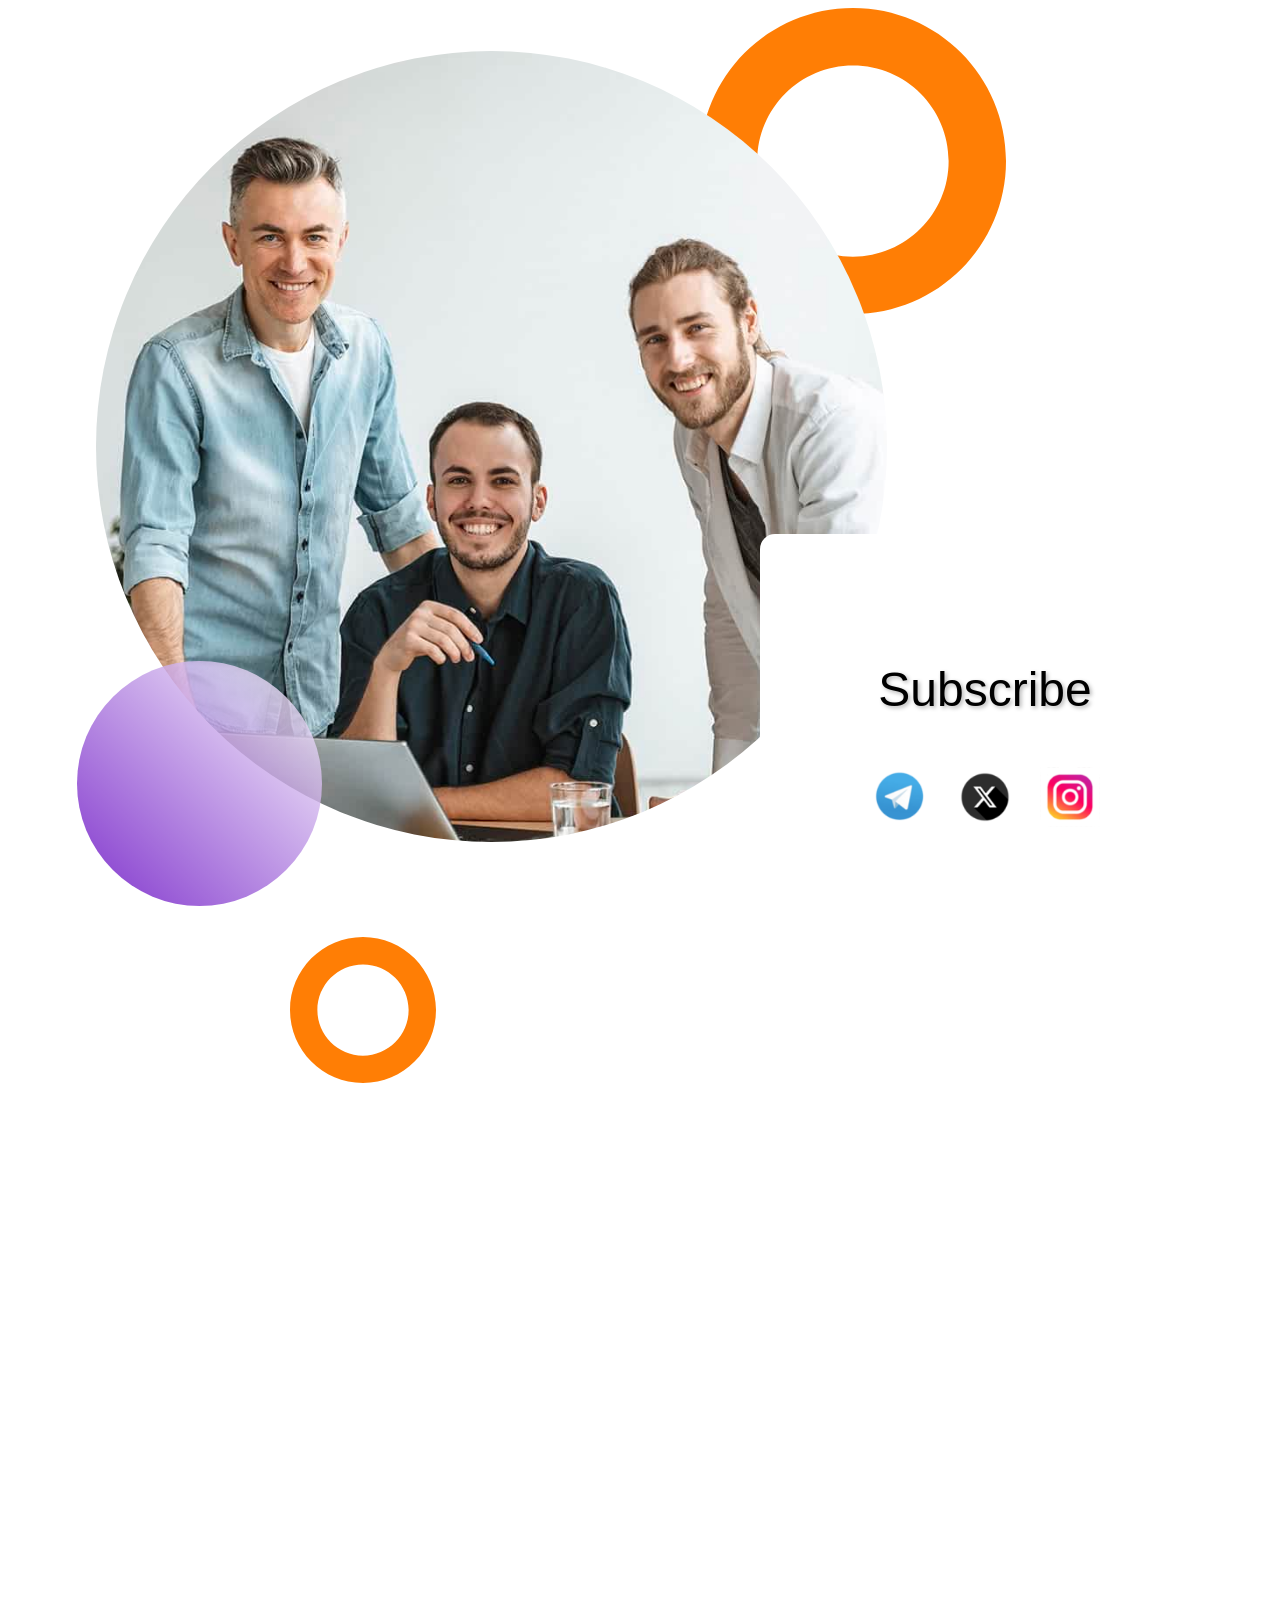
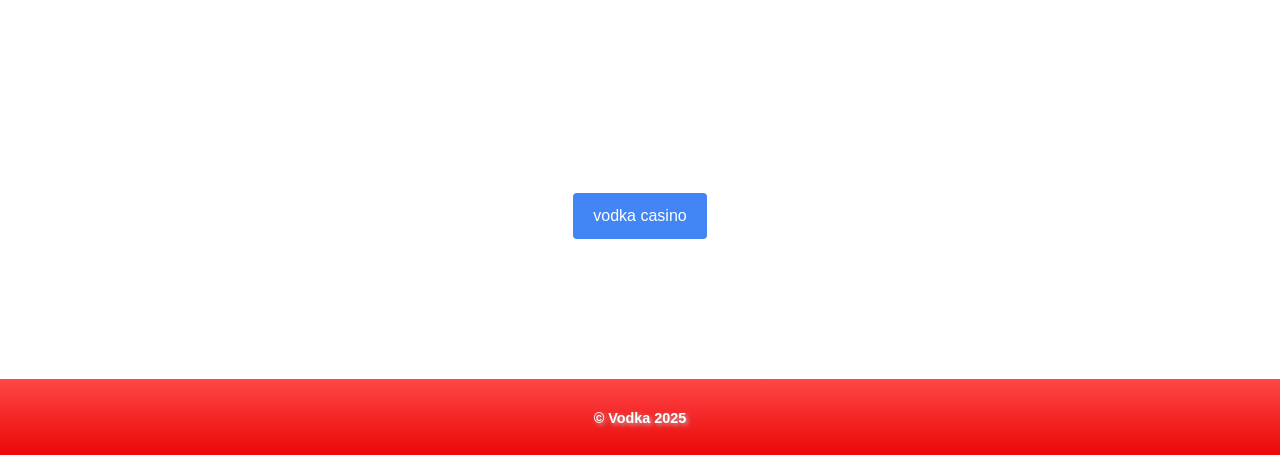
<file: en/index.html>
<!DOCTYPE html><html lang="en-US" class="u-responsive-xs"><head><meta name="viewport" content="width=device-width, initial-scale=1.0"><meta name="google-site-verification" content="AHiKVr2d71MeeHd6Q_UW0Z-AHg0CI9n0gim0fjjaAjI" /><meta http-equiv="Content-Type" content="text/html; charset=UTF-8"><style>img:is([sizes="auto" i], [sizes^="auto," i]){ contain-intrinsic-size: 3000px 1500px} </style><meta name="mobile-web-app-capable" content="yes"><link rel="stylesheet" href="../cashe/nicepage.css" media="screen"><link rel="stylesheet" href="../cashe/nicepage-site.css" media="screen"><link rel="stylesheet" href="../cashe/kaz-vodka.css" media="screen"><script class="u-script" type="text/javascript" src="../assets/jquery-3.5.1.min.js" defer></script><meta name='robots' content='index, follow, max-image-preview:large, max-snippet:-1, max-video-preview:-1'><link rel="canonical" href="https://vodka-kaz.ru/en/"><meta name="keywords" content="casino-vodka, vodka-casino, casino-vodka, vodka-casino, vodkabet, casino-vodka, vodka-casino, casinovodka, vodkacasino, vodkabet, license, vodka, license, mirror, R is a sign of quality"><meta name="description" content="Detailed review of the official Vodka bet website and access through the current and working mirror Vodka."><title>The Vodka You're Looking For - Official Vodka Website Moscow MCAD 101000 - Mirror and location MCJ9+R4 </title><meta property="og:locale" content="en_US"><meta property="og:type" content="website"><meta property="og:title" content="The Vodka You're Looking For - Official Vodka Website - Mirror - Partner"><meta property="og:description" content="Detailed review of the official Vodka bet website and access through the current and working mirror Vodka."><meta property="og:url" content="https://vodka-kaz.ru/en/index.html"><meta property="og:site_name" content="Vodka casino"><meta property="article:modified_time" content="2025-07-09T17:30:01+00:00"><meta property="og:image" content="https://vodka-kaz.ru/vodkabet-logo.webp"><meta property="og:image:width" content="512"><meta property="og:image:height" content="512"><meta property="og:image:type" content="image/webp"><meta name="twitter:card" content="summary_large_image"><meta name="referrer" content="origin"><meta name="theme-color" content="#478ac9"><link rel="icon" type="image/x-icon" href="/favicon.ico"><link rel="icon" type="image/svg+xml" href="/favicon.svg"><script async src="https://pagead2.googlesyndication.com/pagead/js/adsbygoogle.js?client=ca-pub-1398413853392408"crossorigin="anonymous"></script></head><body class="u-body u-xl-mode" data-lang="en"><header class="u-clearfix u-header u-header" id="sec-176e"><div class="u-clearfix u-sheet u-valign-middle u-sheet-1"><a href="#" class="u-image u-logo u-image-1" aria-label="Home"><img src="../images/vodka-bet.svg" class="u-logo-image u-logo-image-1" alt="Vodka logo Company"></a><div class="language-switch"><a href="https://vodka-kaz.ru/" class="lang-button">en</a></div><nav class="u-menu u-menu-hamburger u-offcanvas u-menu-1 u-enable-responsive" data-responsive-from="XL"><div class="menu-collapse" style="font-size: 1rem; letter-spacing: 0px; font-weight: 700; text-transform: uppercase;"><a class="u-button-style u-nav-link" href="https://vodka-kaz.ru/"><span>☰</span></a></div><div class="u-custom-menu u-nav-container"><ul class="u-nav u-spacing-30 u-unstyled u-nav-1"><li class="u-nav-item"><a class="u-button-style u-nav-link" href="#" aria-label="Promo code: FREE1000">Promo code: FREE1000</a></li></ul></div><div class="u-custom-menu u-nav-container-collapse"><div class="u-black u-container-style u-inner-container-layout u-opacity u-opacity-95 u-sidenav"><div class="u-inner-container-layout u-sidenav-overflow"><button class="u-menu-close" aria-label="Close menu"></button><ul class="u-align-center u-nav u-popupmenu-items u-unstyled u-nav-2"><li class="u-nav-item"><a class="u-button-style u-nav-link" href="#">Promo code: FREE1000</a></li></ul></div></div><div class="u-black u-menu-overlay u-opacity u-opacity-70"></div></div><style class="offcanvas-style">.u-offcanvas .u-sidenav{ flex-basis: 250px !important;} .u-offcanvas:not(.u-menu-open-right) .u-sidenav{ margin-left: -250px;} .u-offcanvas.u-menu-open-right .u-sidenav{ margin-right: -250px;} @keyframes menu-shift-left{ from{ left: 0;} to{ left: 250px;}} @keyframes menu-unshift-left{ from{ left: 250px;} to{ left: 0;}} @keyframes menu-shift-right{ from{ right: 0;} to{ right: 250px;}} @keyframes menu-unshift-right{ from{ right: 250px;} to{ right: 0;}} </style></nav></div></header><section class="u-clearfix u-image u-section-1" id="sec-e73e" data-image-width="1980" data-image-height="1190"><div class="u-clearfix u-layout-wrap u-layout-wrap-1"><div class="u-layout"><div class="u-layout-row"><div class="u-align-left u-container-style u-image u-layout-cell u-size-35-lg u-size-35-xl u-size-60-md u-size-60-sm u-size-60-xs u-image-1 animated customAnimationIn-played" data-image-width="1376" data-image-height="1080" data-animation-name="customAnimationIn" data-animation-duration="1000" style="will-change: transform, opacity; animation-duration: 1000ms;"><div class="u-container-layout u-container-layout-1"></div></div><div class="u-align-left u-container-align-left u-container-style u-layout-cell u-size-25-lg u-size-25-xl u-size-60-md u-size-60-sm u-size-60-xs u-layout-cell-2 animated customAnimationIn-played" data-animation-name="customAnimationIn" data-animation-duration="1000" data-animation-delay="250" style="will-change: transform, opacity; animation-duration: 1000ms;"><div class="u-container-layout u-valign-middle u-container-layout-2"><h2 class="u-align-left u-text u-text-1">Vodka</h2><p class="u-align-left u-text u-text-2">Unique offer with promo code: FREE1000</p><p class="u-align-left u-text u-text-3">On the site <a href="../cashe/vodka.html" class="u-active-none u-border-1 u-border-black u-border-no-left u-border-no-right u-border-no-top u-btn u-button-link u-button-style u-hover-none u-none u-text-body-color u-btn-1" target="_blank" aria-label="Link to Vodka site">Vodka</a></p><button class="u-active-black u-align-left u-border-none u-btn u-btn-round u-button-style u-hover-black u-palette-3-base u-radius-11 u-btn-2" type="button" onclick="window.location.href='../cashe/vodka.html';">Register </button></div></div></div></div></div></section><section class="u-align-left u-clearfix u-container-align-center u-white u-section-2" id="carousel_196f"><div class="u-clearfix u-sheet u-valign-middle-lg u-valign-middle-md u-valign-middle-sm u-valign-middle-xs u-sheet-1"><h2 class="u-align-center u-text u-text-default u-text-1 animated customAnimationIn-played" data-animation-name="customAnimationIn" data-animation-duration="1500" style="will-change: transform, opacity; animation-duration: 1500ms;">We have</h2><p class="u-align-center u-text u-text-2 animated customAnimationIn-played" data-animation-name="customAnimationIn" data-animation-duration="1000" style="will-change: transform, opacity; animation-duration: 1000ms;">everything you need</p><div class="u-expanded-width u-list u-list-1"><div class="u-repeater u-repeater-1"><div class="u-align-left u-container-style u-list-item u-repeater-item u-white u-list-item-1 animated customAnimationIn-played" data-animation-name="customAnimationIn" data-animation-duration="1500" data-animation-delay="500" style="will-change: transform, opacity; animation-duration: 1500ms;"><div class="u-container-layout u-similar-container u-container-layout-1"><span class="u-file-icon u-icon u-icon-circle u-palette-3-base u-icon-1"><img src="../images/vodka.png" alt="white checkmark in green circle" class="scaled-image"></span><h1 class="u-text u-text-3">No Verification</h1><p class="u-text u-text-4">Withdraw instantly, no waiting.</p></div></div><div class="u-align-left u-container-style u-list-item u-repeater-item u-white u-list-item-2 animated customAnimationIn-played" data-animation-name="customAnimationIn" data-animation-duration="1500" data-animation-delay="500" style="will-change: transform, opacity; animation-duration: 1500ms;"><div class="u-container-layout u-similar-container u-container-layout-2"><span class="u-file-icon u-icon u-icon-circle u-palette-3-base u-icon-2"><img src="../images/vodka.png" alt="white checkmark in green circle" class="scaled-image"></span><h4 class="u-text u-text-5">16% Cashback</h4><p class="u-text u-text-6">Each week when you enter the promo code FREE1000, you will immediately get +1% cashback, and by reaching all 15 levels, you will get an additional 15% cashback.</p></div></div><div class="u-align-left u-container-style u-list-item u-repeater-item u-white u-list-item-3 animated customAnimationIn-played" data-animation-name="customAnimationIn" data-animation-duration="1500" data-animation-delay="500" style="will-change: transform, opacity; animation-duration: 1500ms;"><div class="u-container-layout u-similar-container u-container-layout-3"><span class="u-file-icon u-icon u-icon-circle u-palette-3-base u-icon-3"><img src="../images/vodka.png" alt="white checkmark in green circle" class="scaled-image"></span><h4 class="u-text u-text-7">Tournaments</h4><p class="u-text u-text-8">Compete with other players and win big bonuses. Various mechanics, everyone can find a tournament to their liking. Tournaments come in three types: Daily, Weekly, and Monthly.</p></div></div><div class="u-align-left u-container-style u-list-item u-repeater-item u-white u-list-item-4 animated customAnimationIn-played" data-animation-name="customAnimationIn" data-animation-duration="1500" data-animation-delay="500" style="will-change: transform, opacity; animation-duration: 1500ms;"><div class="u-container-layout u-similar-container u-container-layout-4"><span class="u-file-icon u-icon u-icon-circle u-palette-3-base u-icon-4"><img src="../images/vodka.png" alt="white checkmark in green circle" class="scaled-image"></span><h4 class="u-text u-text-9">Rebate</h4><p class="u-text u-text-10">Daily, take a percentage of your lost bets! Total bets - total wins over the last 24 hours! Wagering x3.</p></div></div><div class="u-align-left u-container-style u-list-item u-repeater-item u-white u-list-item-5 animated customAnimationIn-played" data-animation-name="customAnimationIn" data-animation-duration="1500" data-animation-delay="500" style="will-change: transform, opacity; animation-duration: 1500ms;"><div class="u-container-layout u-similar-container u-container-layout-5"><span class="u-file-icon u-icon u-icon-circle u-palette-3-base u-icon-5"><img src="../images/vodka.png" alt="white checkmark in green circle" class="scaled-image"></span><h4 class="u-text u-text-11">Personal Balance</h4><p class="u-text u-text-12">Personal bonus is calculated automatically, support cannot issue it.</p></div></div><div class="u-align-left u-container-style u-list-item u-repeater-item u-white u-list-item-6 animated customAnimationIn-played" data-animation-name="customAnimationIn" data-animation-duration="1500" data-animation-delay="500" style="will-change: transform, opacity; animation-duration: 1500ms;"><div class="u-container-layout u-similar-container u-container-layout-6"><span class="u-file-icon u-icon u-icon-circle u-palette-3-base u-icon-6"><img src="../images/vodka.png" alt="white checkmark in green circle" class="scaled-image"></span><h4 class="u-text u-text-13">Secret Gift</h4><p class="u-text u-text-14">Visit here from time to time, check your statistics, and grab secret symbolic gifts!</p></div></div></div></div></div></section><section class="u-align-center u-clearfix u-container-align-center u-palette-3-base u-section-3" id="sec-3174"><div class="u-clearfix u-sheet u-valign-middle u-sheet-1"><h2 class="u-align-center u-text u-text-default u-text-1 animated customAnimationIn-played" data-animation-name="customAnimationIn" data-animation-duration="1500" data-animation-delay="0" style="will-change: transform, opacity; animation-duration: 1500ms;">Our Offer</h2><p class="u-align-center u-text u-text-2 animated customAnimationIn-played" data-animation-name="customAnimationIn" data-animation-duration="1500" data-animation-delay="250" style="will-change: transform, opacity; animation-duration: 1500ms;">.</p><div class="u-expanded-width u-list u-list-1"><div class="u-repeater u-repeater-1"><div class="u-align-center u-container-align-center-lg u-container-align-center-md u-container-align-center-sm u-container-align-center-xs u-container-style u-list-item u-palette-5-dark-3 u-repeater-item u-shape-rectangle u-list-item-1 animated customAnimationIn-played" data-animation-name="customAnimationIn" data-animation-duration="1500" data-animation-delay="500" style="will-change: transform, opacity; animation-duration: 1500ms;"><div class="u-container-layout u-similar-container u-container-layout-1"><img class="u-expanded-width u-image u-image-default u-image-1" src="../images/d2cc3eaa/2713395/images/rtt.jpg" alt="125% on first deposit"><h3 class="u-align-center-lg u-align-center-md u-align-center-sm u-align-center-xs u-custom-font u-font-roboto-condensed u-hover-feature u-text u-text-3">125%</h3><p class="u-align-center-lg u-align-center-md u-align-center-sm u-align-center-xs u-hover-feature u-text u-text-4">on first deposit</p></div></div><div class="u-align-center u-container-align-center-lg u-container-align-center-md u-container-align-center-sm u-container-align-center-xs u-container-style u-list-item u-palette-5-dark-3 u-repeater-item u-shape-rectangle u-video-cover u-list-item-2 animated customAnimationIn-played" data-animation-name="customAnimationIn" data-animation-duration="1500" data-animation-delay="500" style="will-change: transform, opacity; animation-duration: 1500ms;"><div class="u-container-layout u-similar-container u-container-layout-2"><img class="u-expanded-width u-image u-image-default u-image-2" src="../images/d2cc3eaa/3159880/images/32144.jpg" alt="50 free spins for linking Telegram"><h4 class="u-align-center-lg u-align-center-md u-align-center-sm u-align-center-xs u-custom-font u-font-roboto-condensed u-hover-feature u-text u-text-5">50 free spins</h4><p class="u-align-center-lg u-align-center-md u-align-center-sm u-align-center-xs u-hover-feature u-text u-text-6">for linking Telegram</p></div></div><div class="u-align-center u-container-align-center-lg u-container-align-center-md u-container-align-center-sm u-container-align-center-xs u-container-style u-list-item u-palette-5-dark-3 u-repeater-item u-shape-rectangle u-video-cover u-list-item-3 animated customAnimationIn-played" data-animation-name="customAnimationIn" data-animation-duration="1500" data-animation-delay="500" style="will-change: transform, opacity; animation-duration: 1500ms;"><div class="u-container-layout u-similar-container u-container-layout-3"><img class="u-expanded-width u-image u-image-default u-image-3" src="../images/d2cc3eaa/3159880/images/321.jpg" alt="300 free spins without wager for deposit"><h4 class="u-align-center-lg u-align-center-md u-align-center-sm u-align-center-xs u-custom-font u-font-roboto-condensed u-hover-feature u-text u-text-7">300 free spins</h4><p class="u-align-center-lg u-align-center-md u-align-center-sm u-align-center-xs u-hover-feature u-text u-text-8">without wager for deposit</p></div></div><div class="u-align-center u-container-align-center-lg u-container-align-center-md u-container-align-center-sm u-container-align-center-xs u-container-style u-list-item u-palette-5-dark-3 u-repeater-item u-shape-rectangle u-video-cover u-list-item-4 animated customAnimationIn-played" data-animation-name="customAnimationIn" data-animation-duration="1500" data-animation-delay="500" style="will-change: transform, opacity; animation-duration: 1500ms;"><div class="u-container-layout u-similar-container u-container-layout-4"><img class="u-expanded-width u-image u-image-default u-image-4" src="../images/d2cc3eaa/3159880/images/er4334.jpg" alt="16% Cashback with promo code FREE1000, get +1% instantly"><h3 class="u-align-center-lg u-align-center-md u-align-center-sm u-align-center-xs u-custom-font u-font-roboto-condensed u-hover-feature u-text u-text-9">16% Cashback</h3><p class="u-align-center-lg u-align-center-md u-align-center-sm u-align-center-xs u-hover-feature u-text u-text-10">with promo code FREE1000, get +1% instantly</p></div></div><div class="u-align-center u-container-align-center-lg u-container-align-center-md u-container-align-center-sm u-container-align-center-xs u-container-style u-list-item u-palette-5-dark-3 u-repeater-item u-shape-rectangle u-video-cover u-list-item-5 animated customAnimationIn-played" data-animation-name="customAnimationIn" data-animation-duration="1500" data-animation-delay="500" style="will-change: transform, opacity; animation-duration: 1500ms;"><div class="u-container-layout u-similar-container u-container-layout-5"><img class="u-expanded-width u-image u-image-default u-image-5" src="../images/d2cc3eaa/3159880/images/44556.jpg" alt="No Verification"><h4 class="u-align-center-lg u-align-center-md u-align-center-sm u-align-center-xs u-custom-font u-font-roboto-condensed u-hover-feature u-text u-text-11">No Verification</h4><p class="u-align-center-lg u-align-center-md u-align-center-sm u-align-center-xs u-hover-feature u-text u-text-12">Withdraw instantly to Mir, Piastrix, Usdt, cash, no waiting.</p></div></div><div class="u-align-center u-container-align-center-lg u-container-align-center-md u-container-align-center-sm u-container-align-center-xs u-container-style u-list-item u-palette-5-dark-3 u-repeater-item u-shape-rectangle u-video-cover u-list-item-6 animated customAnimationIn-played" data-animation-name="customAnimationIn" data-animation-duration="1500" data-animation-delay="500" style="will-change: transform, opacity; animation-duration: 1500ms;"><div class="u-container-layout u-similar-container u-container-layout-6"><img class="u-expanded-width u-image u-image-default u-image-6" src="../images/d2cc3eaa/3159880/images/4r3536.jpg" alt="Rebate"><h4 class="u-align-center-lg u-align-center-md u-align-center-sm u-align-center-xs u-custom-font u-font-roboto-condensed u-hover-feature u-text u-text-13">Rebate</h4><p class="u-align-center-lg u-align-center-md u-align-center-sm u-align-center-xs u-hover-feature u-text u-text-14">Daily, take a percentage of your lost bets!</p></div></div><div class="u-align-center u-container-align-center-lg u-container-align-center-md u-container-align-center-sm u-container-align-center-xs u-container-style u-list-item u-palette-5-dark-3 u-repeater-item u-shape-rectangle u-video-cover u-list-item-7 animated customAnimationIn-played" data-animation-name="customAnimationIn" data-animation-duration="1500" data-animation-delay="500" style="will-change: transform, opacity; animation-duration: 1500ms;"><div class="u-container-layout u-similar-container u-container-layout-7"><img class="u-expanded-width u-image u-image-default u-image-7" src="../images/d2cc3eaa/3159880/images/rttyyy.jpg" alt="Tournaments"><h4 class="u-align-center-lg u-align-center-md u-align-center-sm u-align-center-xs u-custom-font u-font-roboto-condensed u-hover-feature u-text u-text-15">Tournaments</h4><p class="u-align-center-lg u-align-center-md u-align-center-sm u-align-center-xs u-hover-feature u-text u-text-16">Compete with other players and win big bonuses.</p></div></div><div class="u-align-center u-container-align-center-lg u-container-style u-list-item u-palette-5-dark-3 u-repeater-item u-shape-rectangle u-video-cover u-list-item-8 animated customAnimationIn-played" data-animation-name="customAnimationIn" data-animation-duration="1500" data-animation-delay="500" style="will-change: transform, opacity; animation-duration: 1500ms;"><div class="u-container-layout u-similar-container u-container-layout-8"><img class="u-expanded-width u-image u-image-default u-image-8" src="../images/c461c07a441a5d220e8feb1a/2829e0920a9c51c18a247f37/ui.jpg" alt="Gift 30FS"><h4 class="u-align-center-lg u-align-center-md u-align-center-sm u-align-center-xs u-custom-font u-font-roboto-condensed u-hover-feature u-text u-text-17">Gift 30FS</h4><p class="u-align-center-lg u-align-center-md u-align-center-sm u-align-center-xs u-hover-feature u-text u-text-18">for a deposit of 5,000 ₽</p></div></div><div class="u-align-center u-container-align-center-lg u-container-style u-list-item u-palette-5-dark-3 u-repeater-item u-shape-rectangle u-video-cover u-list-item-9 animated customAnimationIn-played" data-animation-name="customAnimationIn" data-animation-duration="1500" data-animation-delay="500" style="will-change: transform, opacity; animation-duration: 1500ms;"><div class="u-container-layout u-similar-container u-container-layout-9"><img class="u-expanded-width u-image u-image-default u-image-9" src="../images/d2cc3eaa/2713395/images/45t2.jpg" alt="Gift 60FS"><h4 class="u-align-center-lg u-align-center-md u-align-center-sm u-align-center-xs u-custom-font u-font-roboto-condensed u-hover-feature u-text u-text-19">Gift 60FS</h4><p class="u-align-center-lg u-align-center-md u-align-center-sm u-align-center-xs u-hover-feature u-text u-text-20">for a deposit of 10,000 ₽</p></div></div><div class="u-align-center u-container-align-center-lg u-container-style u-list-item u-palette-5-dark-3 u-repeater-item u-shape-rectangle u-video-cover u-list-item-10 animated customAnimationIn-played" data-animation-name="customAnimationIn" data-animation-duration="1500" data-animation-delay="500" style="will-change: transform, opacity; animation-duration: 1500ms;"><div class="u-container-layout u-similar-container u-container-layout-10"><img class="u-expanded-width u-image u-image-default u-image-10" src="../images/d2cc3eaa/2713395/images/34554.jpg" alt="Gift 120FS"><h4 class="u-align-center-lg u-align-center-md u-align-center-sm u-align-center-xs u-custom-font u-font-roboto-condensed u-hover-feature u-text u-text-21">Gift 120FS</h4><p class="u-align-center-lg u-align-center-md u-align-center-sm u-align-center-xs u-hover-feature u-text u-text-22">for a deposit of 30,000 ₽</p></div></div><div class="u-align-center u-container-align-center-lg u-container-style u-list-item u-palette-5-dark-3 u-repeater-item u-shape-rectangle u-video-cover u-list-item-11 animated customAnimationIn-played" data-animation-name="customAnimationIn" data-animation-duration="1500" data-animation-delay="500" style="will-change: transform, opacity; animation-duration: 1500ms;"><div class="u-container-layout u-similar-container u-container-layout-11"><img class="u-expanded-width u-image u-image-default u-image-11" src="../images/d2cc3eaa/2713395/images/ytty.jpg" alt="Gift 240FS"><h4 class="u-align-center-lg u-align-center-md u-align-center-sm u-align-center-xs u-custom-font u-font-roboto-condensed u-hover-feature u-text u-text-23">Gift 240FS</h4><p class="u-align-center-lg u-align-center-md u-align-center-sm u-align-center-xs u-hover-feature u-text u-text-24">for a deposit of 40,000 ₽</p></div></div><div class="u-align-center u-container-align-center-lg u-container-style u-list-item u-palette-5-dark-3 u-repeater-item u-shape-rectangle u-video-cover u-list-item-12 animated customAnimationIn-played" data-animation-name="customAnimationIn" data-animation-duration="1500" data-animation-delay="500" style="will-change: transform, opacity; animation-duration: 1500ms;"><div class="u-container-layout u-similar-container u-container-layout-12"><img class="u-expanded-width u-image u-image-default u-image-12" src="../images/d2cc3eaa/2713395/images/45454666.jpg" alt="Gift 300FS"><h4 class="u-align-center-lg u-align-center-md u-align-center-sm u-align-center-xs u-custom-font u-font-roboto-condensed u-hover-feature u-text u-text-25">Gift 300FS</h4><p class="u-align-center-lg u-align-center-md u-align-center-sm u-align-center-xs u-hover-feature u-text u-text-26">for a deposit of 50,000 ₽</p></div></div></div></div><p class="u-align-center u-text u-text-body-alt-color u-text-27 animated customAnimationIn-played" data-animation-name="customAnimationIn" data-animation-duration="1500" data-animation-delay="500" style="will-change: transform, opacity; animation-duration: 1500ms;">On the site <a href="../cashe/vodka.html" class="u-border-1 u-border-active-palette-2-base u-border-hover-palette-2-base u-border-no-left u-border-no-right u-border-no-top u-border-white u-bottom-left-radius-0 u-bottom-right-radius-0 u-btn u-button-link u-button-style u-none u-radius-0 u-text-body-alt-color u-top-left-radius-0 u-top-right-radius-0 u-btn-1" target="_blank" aria-label="Link to Vodka site">Vodka</a></p></div></section><section class="u-align-center u-clearfix u-section-4" id="carousel_3bdb"><div class="u-clearfix u-sheet u-sheet-1"><h2 class="u-text u-text-1 animated customAnimationIn-played" data-animation-name="customAnimationIn" data-animation-duration="1500" data-animation-delay="500" style="will-change: transform, opacity; animation-duration: 1500ms;">We have a Curacao license</h2><div class="u-clearfix u-expanded-width u-layout-wrap u-layout-wrap-1"><div class="u-layout"><div class="u-layout-row"><div class="u-container-style u-layout-cell u-size-30 u-white u-layout-cell-1 animated customAnimationIn-played" data-animation-name="customAnimationIn" data-animation-duration="1500" data-animation-delay="250" style="will-change: transform, opacity; animation-duration: 1500ms;"><div class="u-container-layout u-valign-top u-container-layout-1"><div class="u-accordion u-expanded-width u-spacing-2 u-accordion-1"><div role="tablist"><a class="u-accordion-link u-active-palette-3-base u-button-style u-text-palette-3-base url" href="../cashe/license.html" id="link-accordion-license" aria-controls="accordion-license" aria-expanded="true" role="tab">License </a><a class="u-accordion-link u-active-palette-3-base u-button-style u-text-palette-3-base url" href="../cashe/police.html" id="link-accordion-privacy" aria-controls="accordion-privacy" aria-expanded="false" role="tab">Privacy police </a><a class="u-accordion-link u-active-palette-3-base u-button-style u-text-palette-3-base url" href="../cashe/otvet.html" id="link-accordion-responsibility" aria-controls="accordion-responsibility" aria-expanded="false" role="tab">Responsibility </a></div><script>document.addEventListener('DOMContentLoaded', function (){ const links=document.querySelectorAll('.u-accordion-link'); links.forEach(link=>{ link.addEventListener('click', function (event){ event.preventDefault(); const href=this.getAttribute('href'); window.location.href=href;})})}); </script></div></div></div><div class="u-align-left u-container-style u-layout-cell u-size-30 u-layout-cell-2 animated customAnimationIn-played" data-animation-name="customAnimationIn" data-animation-duration="1500" data-animation-delay="500" style="will-change: transform, opacity; animation-duration: 1500ms;"><div class="u-container-layout u-container-layout-6"><img class="u-expanded-width u-image u-image-default u-image-1" src="../images/d2cc3eaa/2713395/images/ds.gif" alt="Image"><p class="u-text u-text-7">You will get everything you earn. Transparent and live reporting on players does not allow anything to be hidden, you always keep the situation under your vigilant control. By earning VP points and continuing to drive traffic, you will maintain a fiery pace of loyalty growth, for which we will definitely reward you with something from the assortment of our store.</p><p class="u-align-left u-text u-text-8">On the site <a href="../cashe/vodka.html" class="u-active-none u-border-1 u-border-black u-border-no-left u-border-no-right u-border-no-top u-btn u-button-link u-button-style u-hover-none u-none u-text-body-color u-btn-1" target="_blank" aria-label="Link to Vodka site">Vodka</a><button class="u-active-black u-align-left u-border-none u-btn u-btn-round u-button-style u-hover-black u-palette-3-base u-radius-11 u-btn-2" type="button" onclick="window.location.href='../cashe/vodka.html';">See More </button></p></div></div></div></div></div></div></section><section class="u-align-center u-clearfix u-palette-5-dark-3 u-section-5" id="sec-3b1d"><div class="u-clearfix u-sheet u-valign-middle u-sheet-1"><div class="u-shape u-shape-svg u-text-palette-3-base u-shape-1 animated customAnimationIn-played" data-animation-name="customAnimationIn" data-animation-duration="1500" data-animation-delay="500" style="will-change: transform, opacity; animation-duration: 1500ms;"><svg class="u-svg-link" preserveAspectRatio="none" viewBox="0 0 160 160"><use href="#svg-e858"></use></svg><svg class="u-svg-content" viewBox="0 0 160 160" x="0px" y="0px" id="svg-e858" style="enable-background:new 0 0 160 160;"><path d="M80,30c27.6,0,50,22.4,50,50s-22.4,50-50,50s-50-22.4-50-50S52.4,30,80,30 M80,0C35.8,0,0,35.8,0,80s35.8,80,80,80 s80-35.8,80-80S124.2,0,80,0L80,0z"></path></svg></div><div class="u-expanded-width-xs u-image u-image-circle u-preserve-proportions u-image-1 animated customAnimationIn-played" data-image-width="900" data-image-height="900" data-animation-name="customAnimationIn" data-animation-duration="1500" style="will-change: transform, opacity; animation-duration: 1500ms;"><div class="u-preserve-proportions-child" style="padding-top: 100%;"></div></div><div class="u-palette-3-base u-shape u-shape-circle u-shape-2 animated customAnimationIn-played" data-animation-name="customAnimationIn" data-animation-duration="1500" data-animation-delay="250" style="will-change: transform, opacity; animation-duration: 1500ms;"></div><div class="u-align-left u-container-style u-expanded-width-sm u-expanded-width-xs u-group u-radius-15 u-shape-round u-white u-group-1 animated customAnimationIn-played" data-animation-name="customAnimationIn" data-animation-duration="1500" data-animation-delay="500" style="will-change: transform, opacity; animation-duration: 1500ms;"><div class="u-container-layout u-valign-middle u-container-layout-1"><div class="u-container-layout u-valign-middle u-container-layout-1" style="text-align: center;"><h2 class="u-text u-text-default u-text-1">Subscribe</h2><style>.social-links{ display: flex; justify-content: center; align-items: center; gap: 30px; flex-wrap: wrap;} .url{ display: flex; flex-direction: column; align-items: center; text-align: center;} .url img{ margin-bottom: 10px; max-width: 100%; height: auto;} .u-container-layout{ display: flex; flex-direction: column; align-items: center; text-align: center; width: 100%;} </style><div class="social-links"><p class="url"><a href="https://t.me/casinolicense" target="_blank" aria-label="Link to Telegram"><img src="../images/telegram-icon.png" alt="Telegram" width="60" height="60"></a></p><p class="url"><a href="https://x.com/casino_vodka" target="_blank" aria-label="Link to Twitter"><img src="../images/twitter.png" alt="Twitter" width="50" height="50"></a></p><p class="url"><a href="https://www.instagram.com/casinovodka" target="_blank" aria-label="Link to Instagram"><img src="../images/instagram.png" alt="Instagram" width="60" height="60"></a></p></div><div class="u-expanded-width-md u-expanded-width-sm u-expanded-width-xs u-form u-form-1"><form action="https://forms.nicepagesrv.com/v2/form/process" class="u-clearfix u-form-spacing-10 u-form-vertical u-inner-form" source="email" name="form-1" style="padding: 10px;"><input type="hidden" id="siteId" name="siteId" value="2713395"><input type="hidden" id="pageId" name="pageId" value="4754261"><div class="u-align-left u-form-group u-form-submit"></div></form></div></div><div class=" u-form-send-message u-form-send-success"></div><div class="u-form-send-error u-form-send-message"></div><input type="hidden" value="" name="recaptchaResponse" wfd-id="id1223"><input type="hidden" name="formServices" value="0fa3409eda50a7e32a96ac3aef0a256d"><input type="hidden" name="siteKey" value="6LetPRgiAAAAAGX121nVdkYGTN-RfCXh4wAlbDFh"></div><p></p></div></div><div class="u-shape u-shape-svg u-text-palette-3-base u-shape-3 animated customAnimationIn-played" data-animation-name="customAnimationIn" data-animation-duration="1500" data-animation-delay="250" style="will-change: transform, opacity; animation-duration: 1500ms;"><svg class="u-svg-link" preserveAspectRatio="none" viewBox="0 0 160 160"><use href="#svg-a0bf"></use></svg><svg class="u-svg-content" viewBox="0 0 160 160" x="0px" y="0px" id="svg-a0bf" style="enable-background:new 0 0 160 160;"><path d="M80,30c27.6,0,50,22.4,50,50s-22.4,50-50,50s-50-22.4-50-50S52.4,30,80,30 M80,0C35.8,0,0,35.8,0,80s35.8,80,80,80 s80-35.8,80-80S124.2,0,80,0L80,0z"></path></svg></div></section><div style="display: flex; justify-content: center; margin: 20px 0;"><div style="position: relative; width: 853px; height: 480px;"><iframe width="853" height="480" src="https://www.youtube.com/embed/S3X5KEVLej8?autoplay=1&mute=1" title="Vodka Casino Shorts" allow="autoplay; encrypted-media; fullscreen; picture-in-picture" frameborder="0" allow="fullscreen" llscreen></iframe><a href="https://www.youtube.com/@vodka_kasino" target="_blank" title="Vodka Casino Channel youtube" aria-label="Channel link vodka casino" style="position: absolute; top: 0; left: 0; width: 50%; height: 100%; z-index: 10;"></a><a href="https://www.youtube.com/shorts/S3X5KEVLej8" target="_blank" title="Vodka Casino Shorts" aria-label="Shorts video link vodka casino" style="position: absolute; top: 0; left: 50%; width: 50%; height: 100%; z-index: 10;"></a></div></div><div style="text-align: center; margin-top: 10px;"><a href="https://share.google/4zLWGMmCGfrcj9K3J" target="_blank" title="Vodka Casino Shorts" aria-label="Shorts video link vodka casino from google company" rel="noopener" style="display: inline-block; padding: 10px 20px; background-color: #4285F4; color: white; font-family: Arial, sans-serif; font-size: 16px; border-radius: 4px; text-decoration: none;">vodka casino </a></div><footer class="u-align-center u-clearfix u-footer u-palette-5-dark-3 u-footer" id="sec-6a02"><div class="u-clearfix u-sheet u-sheet-1"><p class="u-small-text u-text u-text-variant u-text-1"></p></div></footer><section class="u-backlink u-clearfix u-grey-80"><a class="u-link" href="#" target="_blank" aria-label="Link to vodka casino game house"><span></span></a><p class="u-text"><span style="color: #FFFFFF;">© Vodka 2025</span></p><a class="u-link" href="#" target="_blank" aria-label="Link to Nicepage"><span></span></a></section><style>.u-disable-duration *{ transition-duration: 0s !important;} </style></body></html>
</file>
